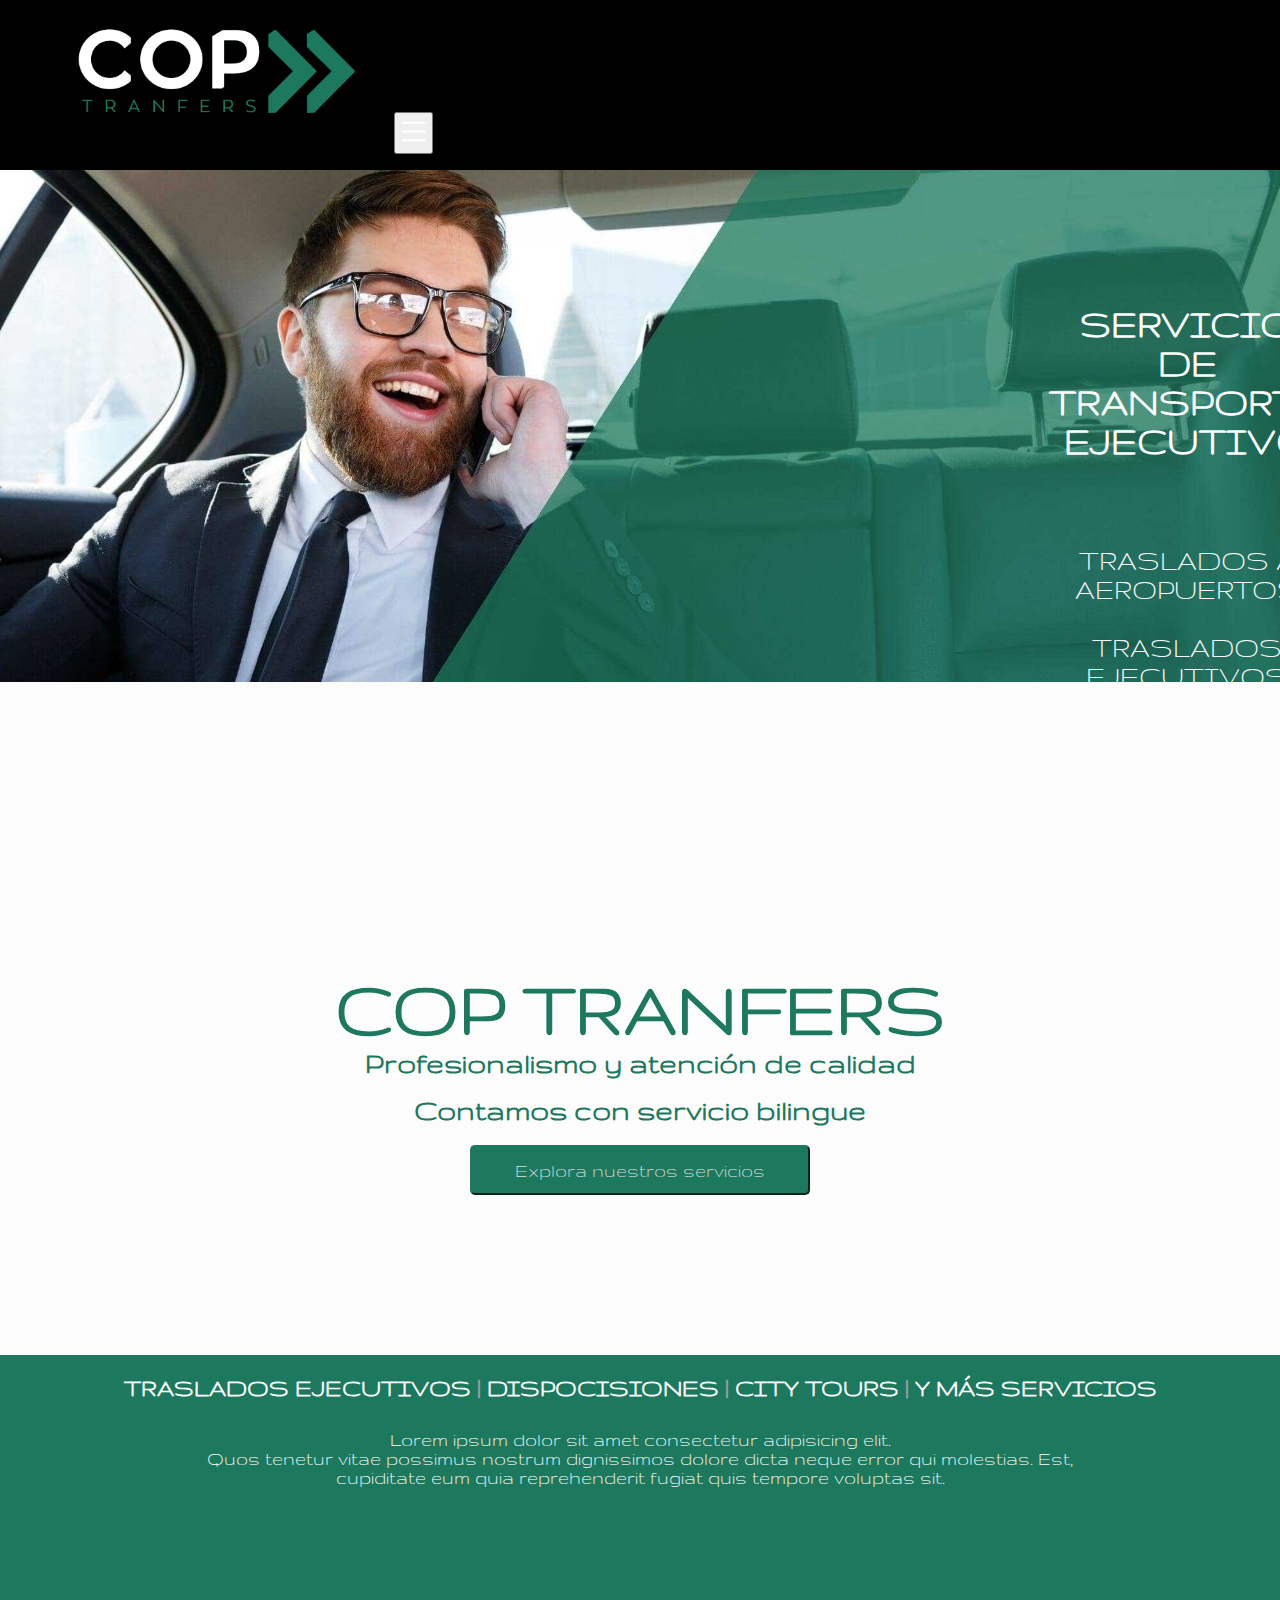
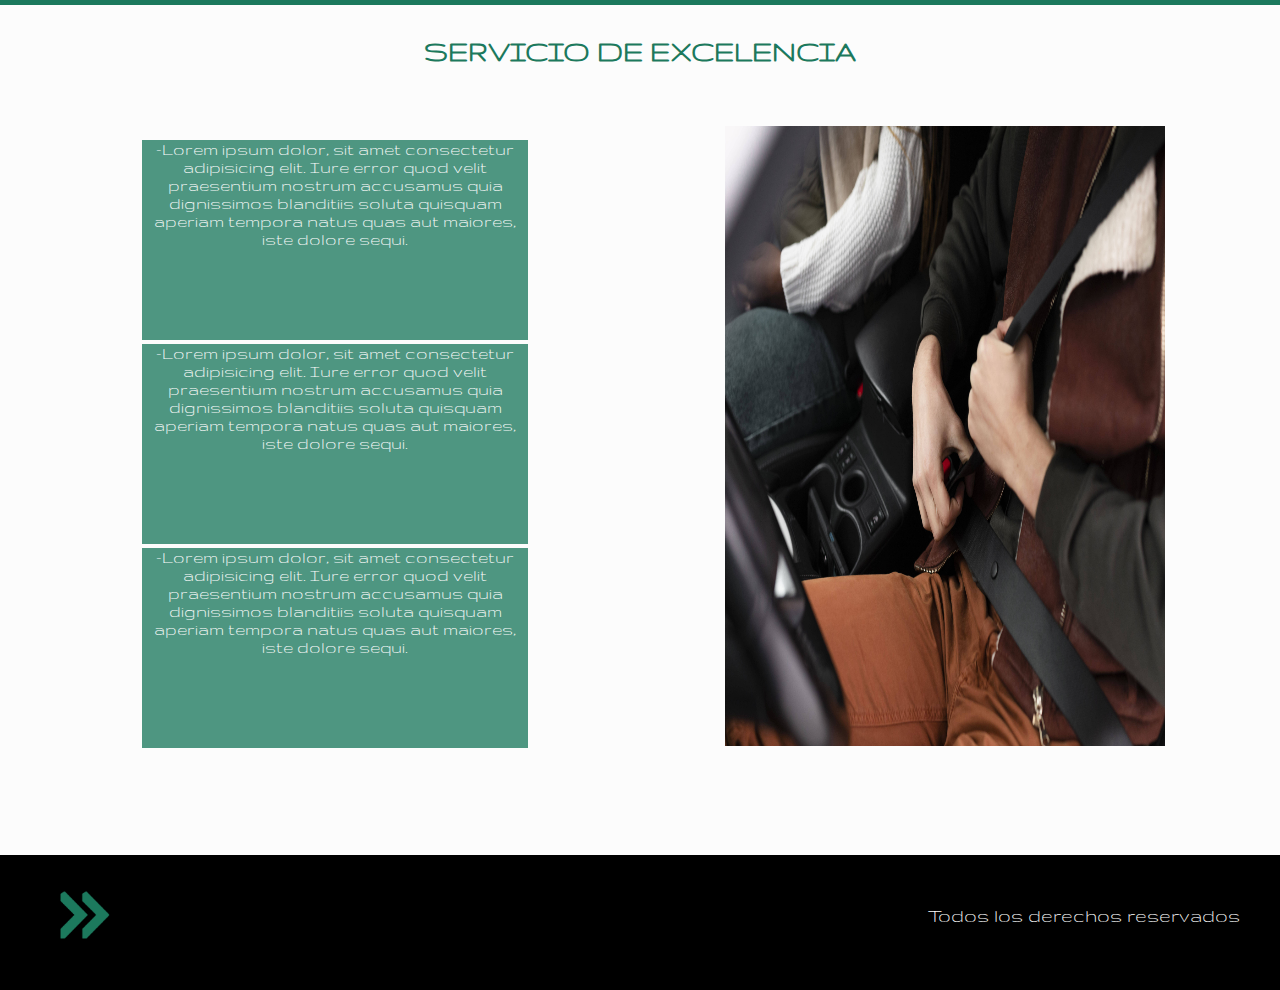
<file: index.html>
<!DOCTYPE html>
<html lang="es">

<head>
    <meta charset="UTF-8">
    <meta name="viewport" content="width=device-width, initial-scale=1.0">
    <meta name="description" content="Bienvenido a COP Tranfers, ofrecemos servicios de traslados por todo el país de Argentina. Tenemos una amplia flota que se amolda a cada una de las necesidades de nuestros clientes.">
    <title>COP TRANFERS | HOME</title>
    <link rel="icon" href="multimedia/logo-corto-flaticon.png" type="image/x-icon">
    <link href="https://cdn.jsdelivr.net/npm/bootstrap@5.3.2/dist/css/bootstrap.min.css" rel="stylesheet"
        integrity="sha384-T3c6CoIi6uLrA9TneNEoa7RxnatzjcDSCmG1MXxSR1GAsXEV/Dwwykc2MPK8M2HN" crossorigin="anonymous">
    <link rel="stylesheet" href="css/estilo.css">
</head>

<body>
    <header>
        <!-- NAVBAR BS -->
        <nav class="navbar navbar-expand-lg">
            <div class="container-fluid">
                <a class="navbar-brand" href="index.html"><img class="logoNav" src="./multimedia/logotipo.png"
                        alt="Logo Cop Tranfers"></a>
                <button class="navbar-toggler" type="button" data-bs-toggle="collapse" data-bs-target="#navbarNav"
                    aria-controls="navbarNav" aria-expanded="false" aria-label="Toggle navigation">
                    <svg xmlns="http://www.w3.org/2000/svg" width="35" height="35" fill="white" class="bi bi-list"
                        viewBox="0 0 16 16">
                        <path fill-rule="evenodd"
                            d="M2.5 12a.5.5 0 0 1 .5-.5h10a.5.5 0 0 1 0 1H3a.5.5 0 0 1-.5-.5m0-4a.5.5 0 0 1 .5-.5h10a.5.5 0 0 1 0 1H3a.5.5 0 0 1-.5-.5m0-4a.5.5 0 0 1 .5-.5h10a.5.5 0 0 1 0 1H3a.5.5 0 0 1-.5-.5" />
                    </svg>
                </button>
                <div class="collapse navbar-collapse barraNavegacion" id="navbarNav">
                    <ul class="navbar-nav">
                        <li><a href="index.html">Inicio</a></li>
                        <li><a href="./html/servicios.html">Servicios</a></li>
                        <li><a href="./html/nuestraFlota.html">Nuestra Flota</a></li>
                        <li><a href="./html/contacto.html">Contacto</a></li>
                        <li>
                            <div class="cajitaBotonitoReservarIndex">
                                <button class="botonitoReservarIndex"><a
                                        href="./html/reserva.html">Reservar</a></button>
                            </div>
                        </li>
                    </ul>
                </div>
            </div>
        </nav>
    </header>
    <!-- CUERPO PPAL -->
    <main>

        <!-- BANNER -->
        <section class="cajaContenedoraBanner">

            <div class="cajaImagenBanner">
                <img class="imagenBanner" src="multimedia/banner-index.jpg" alt="Banner Pagina Principal">
            </div>

            <div class="tituloSubtituloBanner">

                <div class="textoBanner">
                    <h2>Servicio de transporte<br>ejecutivo</h2>
                </div>

                <div class="textoBanner subtituloBanner">
                    <p>Traslados a aeropuertos</p> <br>
                    <p>Traslados Ejecutivos</p> <br>
                    <p>Individuales y Grupales</p> <br>
                    <p>City Tours</p>
                </div>
            </div>
        </section>

        <section class="bannerEmpresaSection">
            <div class="bannerEmpresa">
                <h2>COP TRANFERS</h2>
                <p>Profesionalismo y atención de calidad</p>
                <br>
                <p>Contamos con servicio bilingue</p>
            </div>

            <div>
                <button class="botonitoEmpresaIndex"><a href="html/servicios.html">Explora nuestros servicios</a></button>
            </div>
        </section>

        <div class="divSpanSeccionTres">
            <section class="spanSeccionTresContenido">
                <h3 class="spanIndex">
                    <span>Traslados Ejecutivos</span>
                    <span class="separador">|</span>
                    <span>Dispocisiones</span>
                    <span class="separador">|</span>
                    <span> City Tours</span>
                    <span class="separador">|</span>
                    <span>Y más servicios</span>
                </h3>

                <p>Lorem ipsum dolor sit amet consectetur adipisicing elit. <br> Quos tenetur vitae possimus nostrum
                    dignissimos dolore dicta neque error qui molestias. Est, <br> cupiditate eum quia reprehenderit
                    fugiat quis tempore voluptas sit.</p>
            </section>
        </div>

        <section class="servicioGrid">
            <!-- DIV CONTENEDOR PADRE PARA GRID -->

            <div class="serviciosMain">
                <div>
                    <h3>Servicio de excelencia</h3>
                </div>
                <div class="serviciosMainGrid">
                    <div class="contenedorServicios">
                        <ul class="gridMedia">
                            <li class="gridMediaLiUno">-Lorem ipsum dolor, sit amet consectetur adipisicing elit. Iure
                                error quod velit
                                praesentium nostrum accusamus quia dignissimos blanditiis soluta quisquam aperiam
                                tempora natus quas aut maiores, iste dolore sequi.</li>
                            <li class="gridMediaLiDos">-Lorem ipsum dolor, sit amet consectetur adipisicing elit. Iure
                                error quod velit
                                praesentium nostrum accusamus quia dignissimos blanditiis soluta quisquam aperiam
                                tempora natus quas aut maiores, iste dolore sequi.</li>
                            <li class="esconder">-Lorem ipsum dolor, sit amet consectetur adipisicing elit. Iure error
                                quod velit
                                praesentium nostrum accusamus quia dignissimos blanditiis soluta quisquam aperiam
                                tempora natus quas aut maiores, iste dolore sequi.</li>
                        </ul>
                    </div>

                    <div class="contenedorServicios">
                        <img src="multimedia/empresa.jpg" alt="Servicios - COP Tranfers">
                    </div>
                </div>
                <!-- FIN DE CONTENEDOR FLEX -->
        </section>
        <!-- FIN SECCION 3 RESUMEN DE EMPRESA -->


        <!-- -------------------------------------------------------------------------------------------------------------------------- -->


    </main>
    <!-- FIN DE CUERPO PPAL  -->


    <!-- PIE DE PAGINA -->
    <footer>
        <!-- DIV FLEX -->
        <div class="footerFlex">
            <!-- logo -->
            <div>
                <img src="multimedia/logo-corto.png" alt="Logo chico">
            </div>

            <div class="footerFlex">
                <p>Todos los derechos reservados</p>
            </div>
        </div>
    </footer>
    <!-- FIN PAGINA HOME -->


    <script src="https://cdn.jsdelivr.net/npm/bootstrap@5.3.2/dist/js/bootstrap.bundle.min.js"
        integrity="sha384-C6RzsynM9kWDrMNeT87bh95OGNyZPhcTNXj1NW7RuBCsyN/o0jlpcV8Qyq46cDfL"
        crossorigin="anonymous"></script>
</body>

</html>
</file>
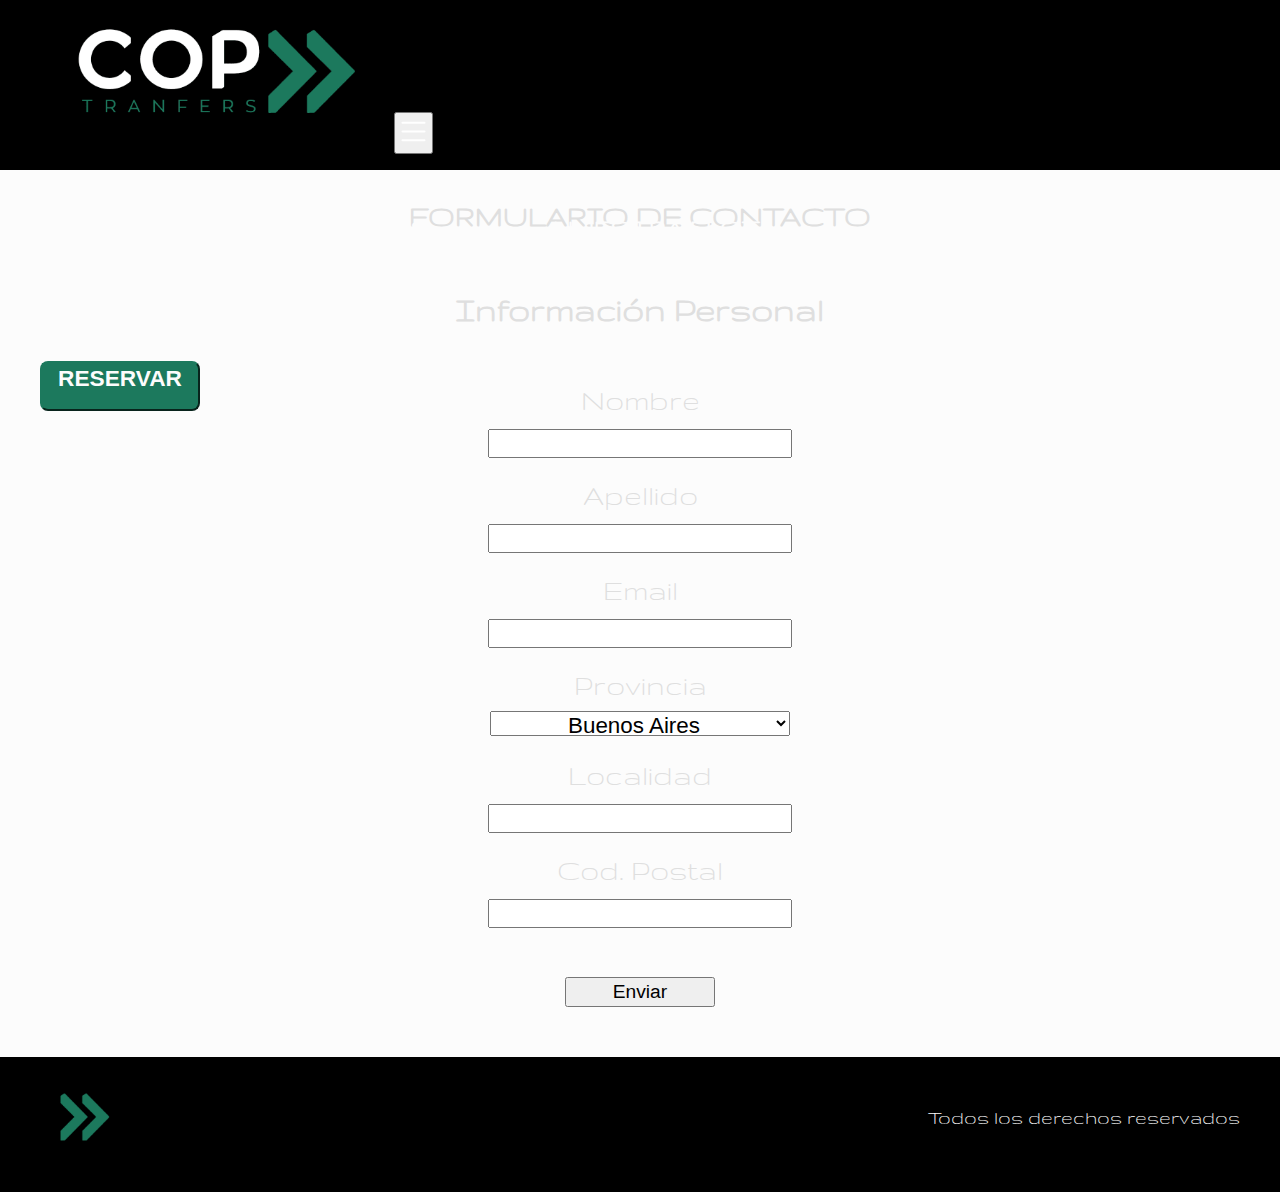
<file: html/contacto.html>
<!DOCTYPE html>
<html lang="es">
<head>
    <meta charset="UTF-8">
    <meta name="viewport" content="width=device-width, initial-scale=1.0">
    <meta name="description" content="COP Tranfers- ¿Tenés alguna duda? No te quedes con ella, consultá sin compromiso.">
    <title>COP TRANFERS - CONTACTO</title>
    <link rel="stylesheet" href="../css/estilo.css">
    <link rel="icon" href="multimedia/logoCortoFlaticon.png" type="image/x-icon">
    <link href="https://cdn.jsdelivr.net/npm/bootstrap@5.3.2/dist/css/bootstrap.min.css" rel="stylesheet"
        integrity="sha384-T3c6CoIi6uLrA9TneNEoa7RxnatzjcDSCmG1MXxSR1GAsXEV/Dwwykc2MPK8M2HN" crossorigin="anonymous">
    <link rel="stylesheet" href="../css/estilo.css">
</head>
<body>
    <header>
        <!-- NAVBAR BS -->
        <nav class="navbar navbar-expand-lg fixed">
            <div class="container-fluid">
                <a class="navbar-brand" href="../index.html"><img class="logoNav" src="../multimedia/logotipo.png" alt="logo"></a>
                <button class="navbar-toggler" type="button" data-bs-toggle="collapse" data-bs-target="#navbarNav"
                    aria-controls="navbarNav" aria-expanded="false" aria-label="Toggle navigation">
                    <svg xmlns="http://www.w3.org/2000/svg" width="35" height="35" fill="white" class="bi bi-list"
                        viewBox="0 0 16 16">
                        <path fill-rule="evenodd"
                            d="M2.5 12a.5.5 0 0 1 .5-.5h10a.5.5 0 0 1 0 1H3a.5.5 0 0 1-.5-.5m0-4a.5.5 0 0 1 .5-.5h10a.5.5 0 0 1 0 1H3a.5.5 0 0 1-.5-.5m0-4a.5.5 0 0 1 .5-.5h10a.5.5 0 0 1 0 1H3a.5.5 0 0 1-.5-.5" />
                    </svg>
                </button>
                <div class="collapse navbar-collapse barraNavegacion" id="navbarNav">
                    <ul class="navbar-nav">
                        <li><a href="../index.html">Inicio</a></li>
                        <li><a href="servicios.html">Servicios</a></li>
                        <li><a href="nuestraFlota.html">Nuestra Flota</a></li>
                        <li><a href="contacto.html">Contacto</a></li>
                        <li>
                            <div class="cajitaBotonitoReservarIndex">
                                <button class="botonitoReservarIndex"><a href="reserva.html">Reservar</a></button>
                            </div>
                        </li>
                        
                    </ul>
                </div>
            </div>
        </nav>
    </header>

    <main class="mainContacto">
        <h1 class="tituloContacto">FORMULARIO DE CONTACTO</h1>
        <form class="formularioContacto" action="">
            <div class="border-b border-gray-900/10 pb-12">
                <h3 class="text-base font-semibold leading-7 text-gray-900">Información Personal</h3>
    
                <div class="informacion mt-10 grid grid-cols-1 gap-x-6 gap-y-8 sm:grid-cols-6">
                    <div class="sm:col-span-3">
                        <label for="first-name" class="block text-sm font-medium leading-6 text-gray-900">Nombre</label>
                        <div class="mt-2">
                            <input type="text" name="first-name" id="first-name" autocomplete="given-name"
                                class="cuadroTexto block w-full rounded-md border-0 py-1.5 text-gray-900 shadow-sm ring-1 ring-inset ring-gray-300 placeholder:text-gray-400 focus:ring-2 focus:ring-inset focus:ring-indigo-600 sm:text-sm sm:leading-6">
                        </div>
                    </div>
    
                    <div class="sm:col-span-3">
                        <label for="last-name" class="block text-sm font-medium leading-6 text-gray-900">Apellido</label>
                        <div class="mt-2">
                            <input type="text" name="last-name" id="last-name" autocomplete="family-name"
                                class="cuadroTexto block w-full rounded-md border-0 py-1.5 text-gray-900 shadow-sm ring-1 ring-inset ring-gray-300 placeholder:text-gray-400 focus:ring-2 focus:ring-inset focus:ring-indigo-600 sm:text-sm sm:leading-6">
                        </div>
                    </div>
    
                    <div class="sm:col-span-4">
                        <label for="email" class="block text-sm font-medium leading-6 text-gray-900">Email</label>
                        <div class="mt-2">
                            <input id="email" name="email" type="email" autocomplete="email"
                                class="cuadroTexto block w-full rounded-md border-0 py-1.5 text-gray-900 shadow-sm ring-1 ring-inset ring-gray-300 placeholder:text-gray-400 focus:ring-2 focus:ring-inset focus:ring-indigo-600 sm:text-sm sm:leading-6">
                        </div>
                    </div>
    
                    <div class="sm:col-span-3">
                        <label for="country" class="block text-sm font-medium leading-6 text-gray-900">Provincia</label>
                        <div class="mt-2">
                            <select id="country" name="country" autocomplete="country-name"
                                class="cuadroTexto block w-full rounded-md border-0 py-1.5 text-gray-900 shadow-sm ring-1 ring-inset ring-gray-300 focus:ring-2 focus:ring-inset focus:ring-indigo-600 sm:max-w-xs sm:text-sm sm:leading-6">
                                <option>Buenos Aires</option>
                                <option>Capital Federal</option>
                                <option>Buenos Aires Interior</option>
                            </select>
                        </div>
                    </div>
    
                    <div class="col-span-full">
                        <label for="street-address" class="block text-sm font-medium leading-6 text-gray-900">Localidad</label>
                        <div class="mt-2">
                            <input type="text" name="street-address" id="street-address" autocomplete="street-address"
                                class="cuadroTexto block w-full rounded-md border-0 py-1.5 text-gray-900 shadow-sm ring-1 ring-inset ring-gray-300 placeholder:text-gray-400 focus:ring-2 focus:ring-inset focus:ring-indigo-600 sm:text-sm sm:leading-6">
                        </div>
                    </div>
    
                    <div class="sm:col-span-2">
                        <label for="postal-code" class="block text-sm font-medium leading-6 text-gray-900">Cod. Postal</label>
                        <div class="mt-2">
                            <input type="text" name="postal-code" id="postal-code" autocomplete="postal-code"
                                class="cuadroTexto block w-full rounded-md border-0 py-1.5 text-gray-900 shadow-sm ring-1 ring-inset ring-gray-300 placeholder:text-gray-400 focus:ring-2 focus:ring-inset focus:ring-indigo-600 sm:text-sm sm:leading-6">
                        </div>
                    </div>
                </div>
            </div>
            <button class="botonContacto">Enviar</button>
        </form>
    </main>
    
    <!-- PIE DE PAGINA -->
    <footer>
        <!-- DIV FLEX -->
        <div class="footerFlex">
            <!-- logo -->
            <div>
                <img src="../multimedia/logo-corto.png" alt="">
            </div>

            <div class="footerFlex">
                <p>Todos los derechos reservados</p>
            </div>
        </div>
    </footer>
    <!-- FIN PAGINA  -->
    
    <!-- ------------------------------------------------------------ -->
    <script src="https://cdn.jsdelivr.net/npm/bootstrap@5.3.2/dist/js/bootstrap.bundle.min.js" integrity="sha384-C6RzsynM9kWDrMNeT87bh95OGNyZPhcTNXj1NW7RuBCsyN/o0jlpcV8Qyq46cDfL" crossorigin="anonymous"></script>
</body>
</html>
</file>
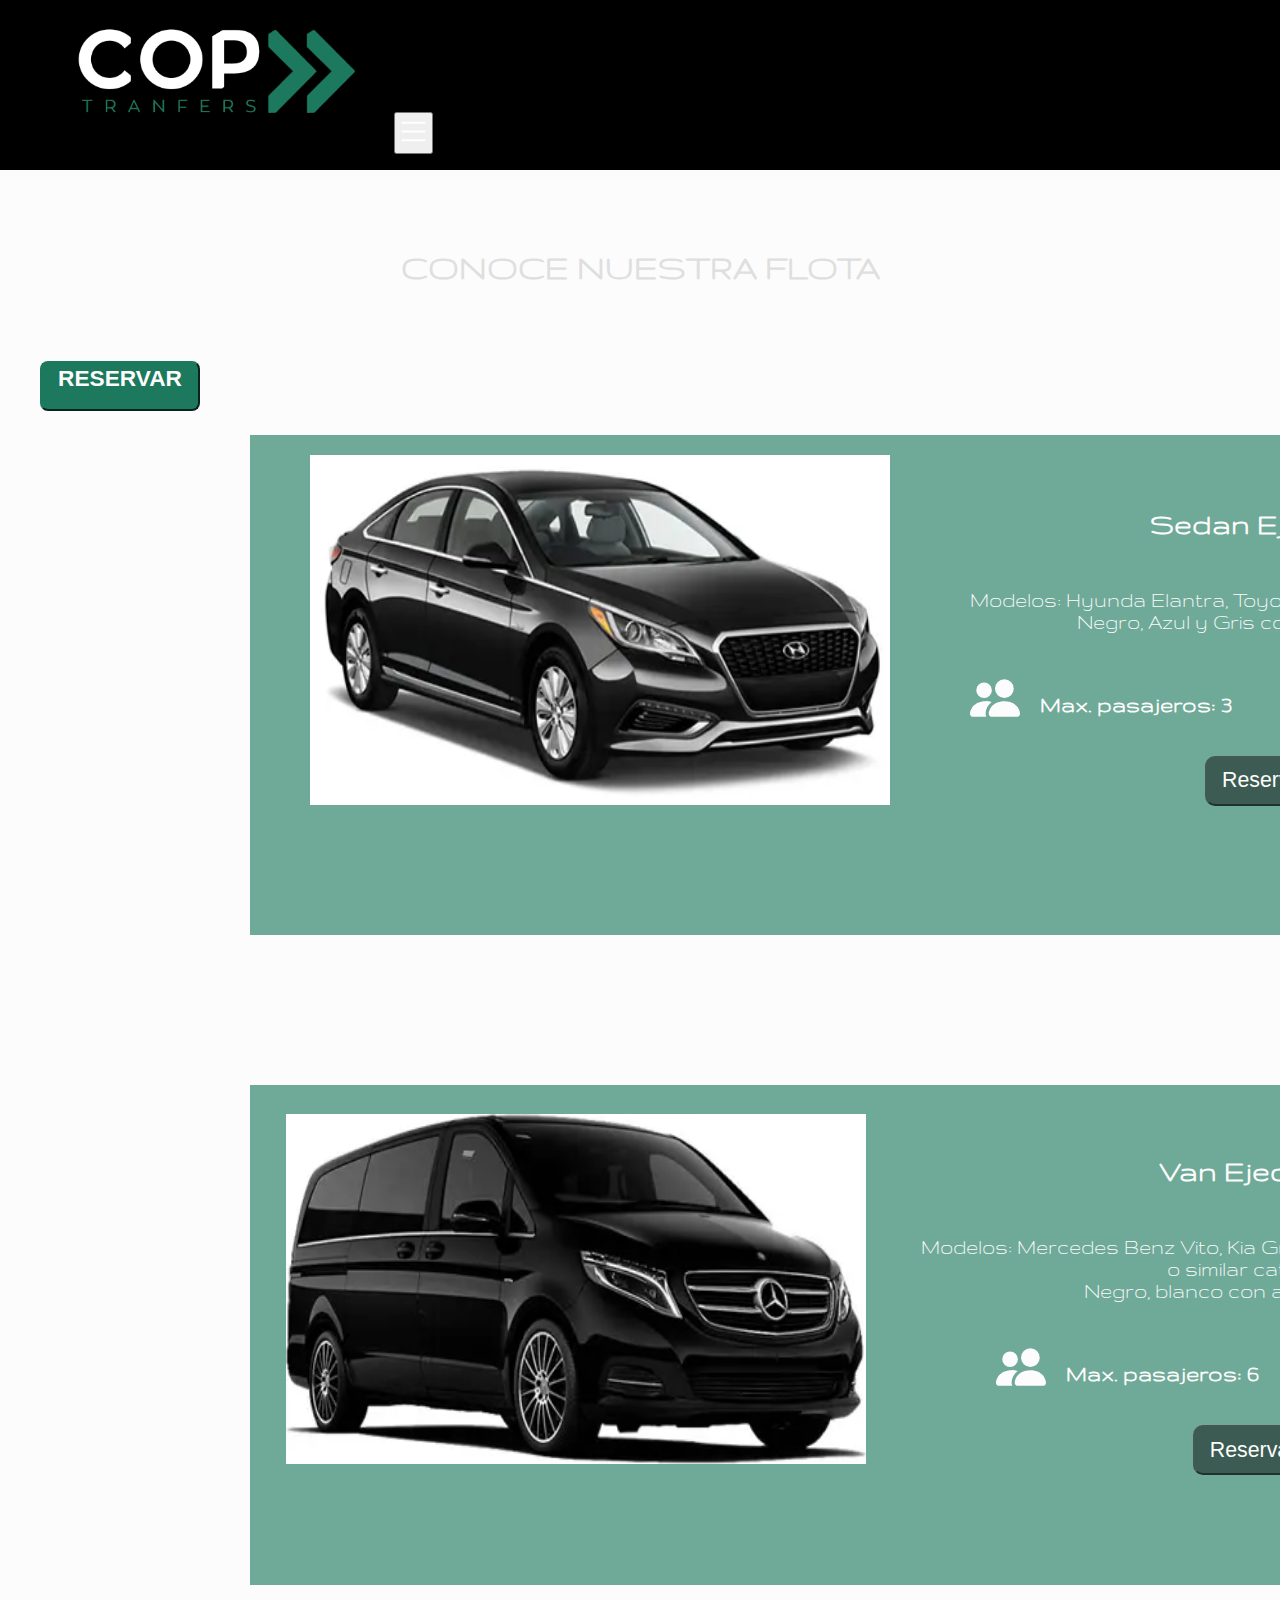
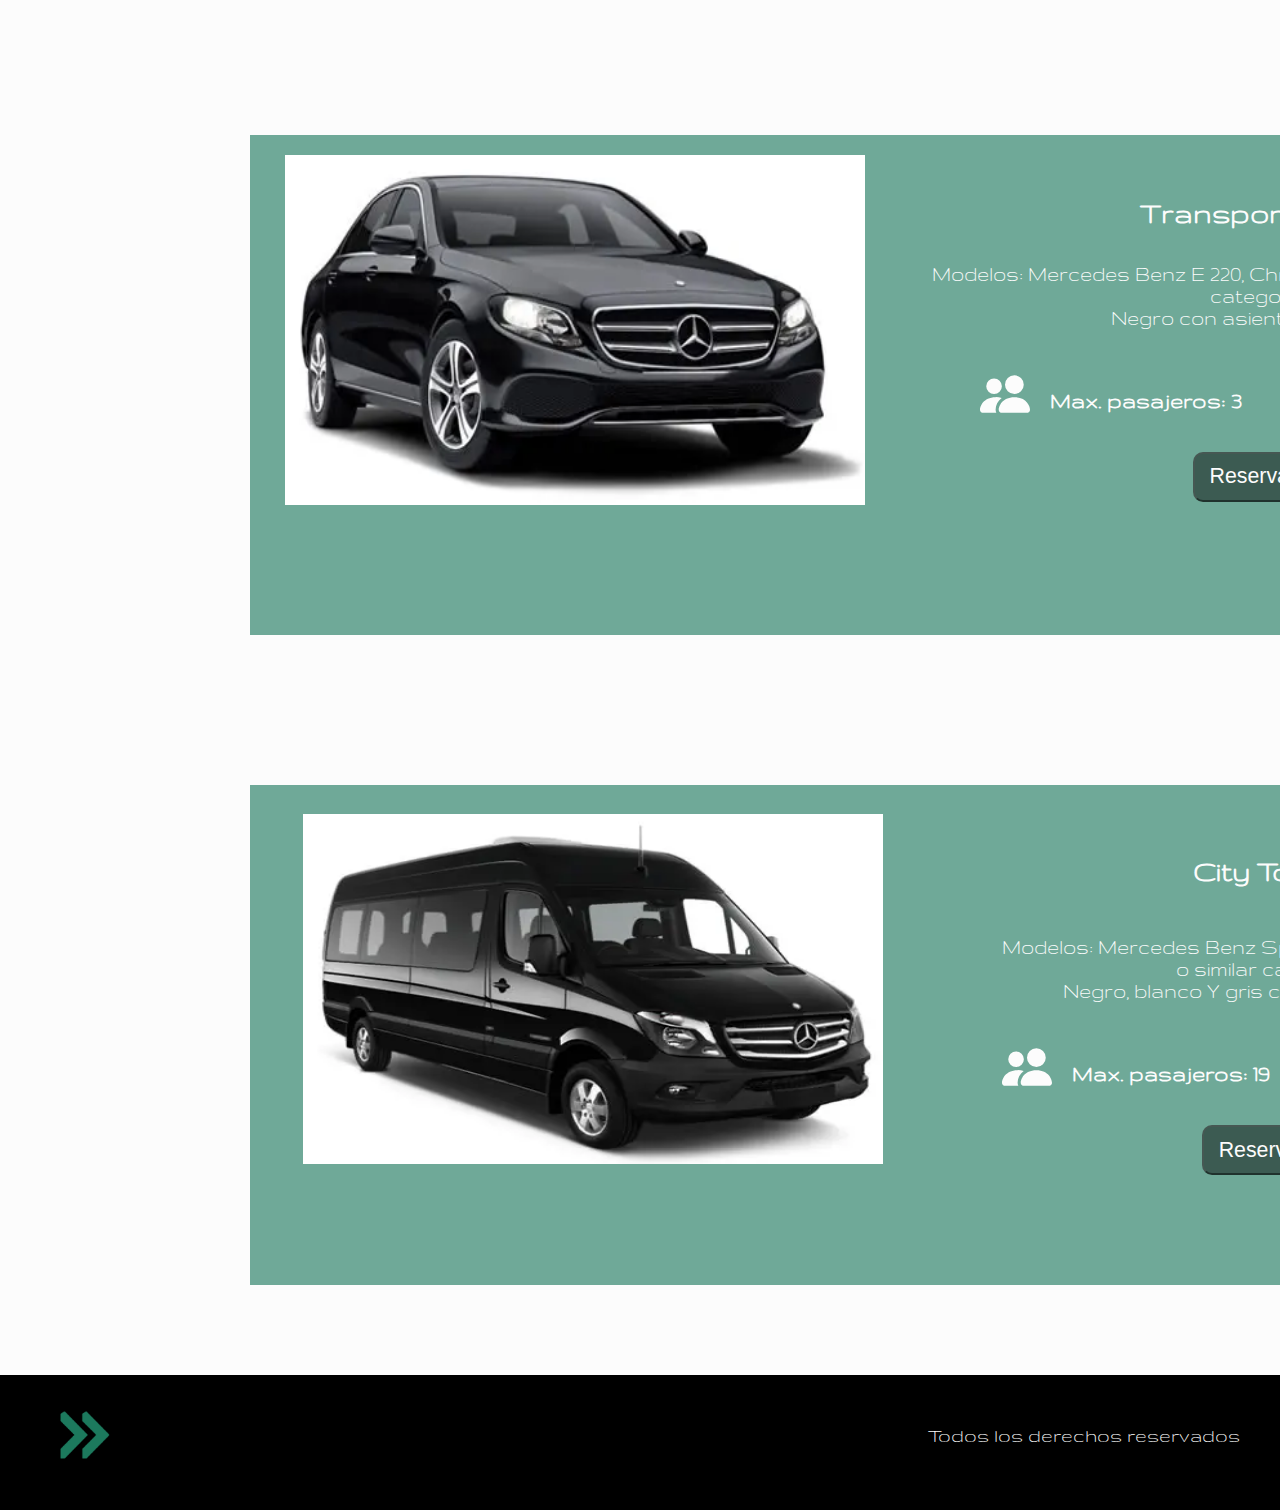
<file: html/nuestraFlota.html>
<!DOCTYPE html>
<html lang="es">

<head>
    <meta charset="UTF-8">
    <meta name="viewport" content="width=device-width, initial-scale=1.0">
    <meta name="description"
        content="COP Tranfers- Tenemos una amplia flota, elegida para la necesidad de cada uno de nuestros clientes.">
    <title>COP TRANFERS | FLOTA</title>
    <link rel="icon" href="multimedia/logoCortoFlaticon.png" type="image/x-icon">
    <link href="https://cdn.jsdelivr.net/npm/bootstrap@5.3.2/dist/css/bootstrap.min.css" rel="stylesheet"
        integrity="sha384-T3c6CoIi6uLrA9TneNEoa7RxnatzjcDSCmG1MXxSR1GAsXEV/Dwwykc2MPK8M2HN" crossorigin="anonymous">
    <link rel="stylesheet" href="../css/estilo.css">
</head>

<body>
    <header>
        <!-- NAVBAR BS -->
        <nav class="navbar navbar-expand-lg">
            <div class="container-fluid">
                <a class="navbar-brand" href="../index.html"><img class="logoNav" src="../multimedia/logotipo.png"
                        alt="logo"></a>
                <button class="navbar-toggler" type="button" data-bs-toggle="collapse" data-bs-target="#navbarNav"
                    aria-controls="navbarNav" aria-expanded="false" aria-label="Toggle navigation">
                    <svg xmlns="http://www.w3.org/2000/svg" width="35" height="35" fill="white" class="bi bi-list"
                        viewBox="0 0 16 16">
                        <path fill-rule="evenodd"
                            d="M2.5 12a.5.5 0 0 1 .5-.5h10a.5.5 0 0 1 0 1H3a.5.5 0 0 1-.5-.5m0-4a.5.5 0 0 1 .5-.5h10a.5.5 0 0 1 0 1H3a.5.5 0 0 1-.5-.5m0-4a.5.5 0 0 1 .5-.5h10a.5.5 0 0 1 0 1H3a.5.5 0 0 1-.5-.5" />
                    </svg>
                </button>
                <div class="collapse navbar-collapse barraNavegacion" id="navbarNav">
                    <ul class="navbar-nav">
                        <li><a href="../index.html">Inicio</a></li>
                        <li><a href="servicios.html">Servicios</a></li>
                        <li><a href="nuestraFlota.html">Nuestra Flota</a></li>
                        <li><a href="contacto.html">Contacto</a></li>
                        <li>
                            <div class="cajitaBotonitoReservarIndex">
                                <button class="botonitoReservarIndex"><a href="reserva.html">Reservar</a></button>
                            </div>
                        </li>

                    </ul>
                </div>
            </div>
        </nav>
    </header>

    <!-- SECCION FLOTA  -->

    <main class="mainFlota">
        <h1 class="titutloFlota">CONOCE NUESTRA FLOTA</h1>
        <section class="seccionFlota">
            <!-- PRIMER BLOQUE -->
            <article class="contenedorFlota">
                <!-- en cada contenedor uso flex -->
                <div class="contenedorFlotaUno mediaQuerie">
                    <div class="imagenesFlota">
                        <img src="../multimedia/flota-uno.webp" alt="Sedan Ejecutivo">
                    </div>
                    <div>
                        <h4>Sedan Ejecutivo</h4>
                        <p>Modelos: Hyunda Elantra, Toyota Corolla, o categoria similar <br> Negro, Azul y Gris con
                            asientos de tela</p>
                        <!-- uso flex en este div para los iconos -->
                        <div class="contenedorFlotaIconoUno contenedorMediaQuerieIcono">
                            <div class="mediaQuerieIconos">
                                <span>
                                    <svg xmlns="http://www.w3.org/2000/svg" width="50" height="50" fill="currentColor"
                                        class="bi bi-people-fill iconoFlota" viewBox="0 0 16 16">
                                        <path
                                            d="M7 14s-1 0-1-1 1-4 5-4 5 3 5 4-1 1-1 1zm4-6a3 3 0 1 0 0-6 3 3 0 0 0 0 6m-5.784 6A2.238 2.238 0 0 1 5 13c0-1.355.68-2.75 1.936-3.72A6.325 6.325 0 0 0 5 9c-4 0-5 3-5 4s1 1 1 1zM4.5 8a2.5 2.5 0 1 0 0-5 2.5 2.5 0 0 0 0 5" />
                                    </svg>
                                </span>
                                <h5>Max. pasajeros: 3</h5>
                            </div>
                            <div class="mediaQuerieIconos">
                                <span>
                                    <svg xmlns="http://www.w3.org/2000/svg" width="50" height="50" fill="currentColor"
                                        class="bi bi-suitcase iconoFlota" viewBox="0 0 16 16">
                                        <path
                                            d="M6 5a.5.5 0 0 1 .5.5v7a.5.5 0 0 1-1 0v-7A.5.5 0 0 1 6 5m2 0a.5.5 0 0 1 .5.5v7a.5.5 0 0 1-1 0v-7A.5.5 0 0 1 8 5m2 0a.5.5 0 0 1 .5.5v7a.5.5 0 0 1-1 0v-7A.5.5 0 0 1 10 5" />
                                        <path
                                            d="M6.5 0a.5.5 0 0 0-.5.5V3H5a2 2 0 0 0-2 2v8a2 2 0 0 0 1.031 1.75A1.003 1.003 0 0 0 5 16a1 1 0 0 0 1-1h4a1 1 0 1 0 1.969-.25A2 2 0 0 0 13 13V5a2 2 0 0 0-2-2h-1V.5a.5.5 0 0 0-.5-.5zM9 3H7V1h2zm3 10a1 1 0 0 1-1 1H5a1 1 0 0 1-1-1V5a1 1 0 0 1 1-1h6a1 1 0 0 1 1 1z" />
                                    </svg>
                                </span>
                                <h5>Max. Valijas: 2</h5>
                            </div>
                        </div>
                        <button class="botonFlotaReserva"><a href="../html/reserva.html">Reservalo</a></button>
                    </div>
                </div>
            </article>
            <!-- SEGUNDO BLOQUE -->
            <article class="contenedorFlota">
                <!-- en cada contenedor uso flex -->
                <div class="contenedorFlotaDos mediaQuerie">
                    <div class="imagenesFlota">
                        <img src="../multimedia/flota-dos.webp" alt="Van Ejecutiva">
                    </div>
                    <div>
                        <h4>Van Ejecutiva</h4>
                        <p>Modelos: Mercedes Benz Vito, Kia Grand Carnival, Peugeot Traveler <br>o similar categoría
                            <br> Negro, blanco con asientos de tela</p>
                        <!-- uso flex en este div para los iconos -->
                        <div class="contenedorFlotaIconoDos contenedorMediaQuerieIcono">
                            <div class="mediaQuerieIconos">
                                <span>
                                    <svg xmlns="http://www.w3.org/2000/svg" width="50" height="50" fill="currentColor"
                                        class="bi bi-people-fill iconoFlota" viewBox="0 0 16 16">
                                        <path
                                            d="M7 14s-1 0-1-1 1-4 5-4 5 3 5 4-1 1-1 1zm4-6a3 3 0 1 0 0-6 3 3 0 0 0 0 6m-5.784 6A2.238 2.238 0 0 1 5 13c0-1.355.68-2.75 1.936-3.72A6.325 6.325 0 0 0 5 9c-4 0-5 3-5 4s1 1 1 1zM4.5 8a2.5 2.5 0 1 0 0-5 2.5 2.5 0 0 0 0 5" />
                                    </svg>
                                </span>
                                <h5>Max. pasajeros: 6</h5>
                            </div>
                            <div class="mediaQuerieIconos">
                                <span>
                                    <svg xmlns="http://www.w3.org/2000/svg" width="50" height="50" fill="currentColor"
                                        class="bi bi-suitcase iconoFlota" viewBox="0 0 16 16">
                                        <path
                                            d="M6 5a.5.5 0 0 1 .5.5v7a.5.5 0 0 1-1 0v-7A.5.5 0 0 1 6 5m2 0a.5.5 0 0 1 .5.5v7a.5.5 0 0 1-1 0v-7A.5.5 0 0 1 8 5m2 0a.5.5 0 0 1 .5.5v7a.5.5 0 0 1-1 0v-7A.5.5 0 0 1 10 5" />
                                        <path
                                            d="M6.5 0a.5.5 0 0 0-.5.5V3H5a2 2 0 0 0-2 2v8a2 2 0 0 0 1.031 1.75A1.003 1.003 0 0 0 5 16a1 1 0 0 0 1-1h4a1 1 0 1 0 1.969-.25A2 2 0 0 0 13 13V5a2 2 0 0 0-2-2h-1V.5a.5.5 0 0 0-.5-.5zM9 3H7V1h2zm3 10a1 1 0 0 1-1 1H5a1 1 0 0 1-1-1V5a1 1 0 0 1 1-1h6a1 1 0 0 1 1 1z" />
                                    </svg>
                                </span>
                                <h5>Max. Valijas: 5</h5>
                            </div>
                        </div>
                        <button class="botonFlotaReserva"><a href="../html/reserva.html">Reservalo</a></button>
                    </div>
                </div>
            </article>
            <!-- TERCER BLOQUE -->
            <article class="contenedorFlota">
                <!-- en cada contenedor uso flex -->
                <div class="contenedorFlotaTres mediaQuerie">
                    <div class="imagenesFlota">
                        <img src="../multimedia/flota-tres.webp" alt="Van Ejecutiva">
                    </div>
                    <div>
                        <h4>Transporte VIP</h4>
                        <p>Modelos: Mercedes Benz E 220, Chrysler C300, kia Cuoris o similar categoría <br> Negro con
                            asientos de cuero</p>
                        <!-- uso flex en este div para los iconos -->
                        <div class="contenedorFlotaIconoTres contenedorMediaQuerieIcono">
                            <div class="mediaQuerieIconos">
                                <span>
                                    <svg xmlns="http://www.w3.org/2000/svg" width="50" height="50" fill="currentColor"
                                        class="bi bi-people-fill iconoFlota" viewBox="0 0 16 16">
                                        <path
                                            d="M7 14s-1 0-1-1 1-4 5-4 5 3 5 4-1 1-1 1zm4-6a3 3 0 1 0 0-6 3 3 0 0 0 0 6m-5.784 6A2.238 2.238 0 0 1 5 13c0-1.355.68-2.75 1.936-3.72A6.325 6.325 0 0 0 5 9c-4 0-5 3-5 4s1 1 1 1zM4.5 8a2.5 2.5 0 1 0 0-5 2.5 2.5 0 0 0 0 5" />
                                    </svg>
                                </span>
                                <h5>Max. pasajeros: 3</h5>
                            </div>
                            <div class="mediaQuerieIconos">
                                <span>
                                    <svg xmlns="http://www.w3.org/2000/svg" width="50" height="50" fill="currentColor"
                                        class="bi bi-suitcase iconoFlota" viewBox="0 0 16 16">
                                        <path
                                            d="M6 5a.5.5 0 0 1 .5.5v7a.5.5 0 0 1-1 0v-7A.5.5 0 0 1 6 5m2 0a.5.5 0 0 1 .5.5v7a.5.5 0 0 1-1 0v-7A.5.5 0 0 1 8 5m2 0a.5.5 0 0 1 .5.5v7a.5.5 0 0 1-1 0v-7A.5.5 0 0 1 10 5" />
                                        <path
                                            d="M6.5 0a.5.5 0 0 0-.5.5V3H5a2 2 0 0 0-2 2v8a2 2 0 0 0 1.031 1.75A1.003 1.003 0 0 0 5 16a1 1 0 0 0 1-1h4a1 1 0 1 0 1.969-.25A2 2 0 0 0 13 13V5a2 2 0 0 0-2-2h-1V.5a.5.5 0 0 0-.5-.5zM9 3H7V1h2zm3 10a1 1 0 0 1-1 1H5a1 1 0 0 1-1-1V5a1 1 0 0 1 1-1h6a1 1 0 0 1 1 1z" />
                                    </svg>
                                </span>
                                <h5>Max. Valijas: 2</h5>
                            </div>
                        </div>
                        <button class="botonFlotaReserva"><a href="../html/reserva.html">Reservalo</a></button>
                    </div>
                </div>
            </article>
            <!-- CUARTO BLOQUE -->
            <article class="contenedorFlota">
                <!-- en cada contenedor uso flex -->
                <div class="contenedorFlotaCuatro mediaQuerie">
                    <div class="imagenesFlota">
                        <img src="../multimedia/flota-cuatro.webp" alt="City Tours">
                    </div>
                    <div>
                        <h4>City Tours</h4>
                        <p>Modelos: Mercedes Benz Sprinter o similar categoría <br>o similar categoría <br> Negro,
                            blanco Y gris con asientos de tela</p>
                        <!-- uso flex en este div para los iconos -->
                        <div class="contenedorFlotaIconoCuatro contenedorMediaQuerieIcono">
                            <div class="mediaQuerieIconos">
                                <span>
                                    <svg xmlns="http://www.w3.org/2000/svg" width="50" height="50" fill="currentColor"
                                        class="bi bi-people-fill iconoFlota" viewBox="0 0 16 16">
                                        <path
                                            d="M7 14s-1 0-1-1 1-4 5-4 5 3 5 4-1 1-1 1zm4-6a3 3 0 1 0 0-6 3 3 0 0 0 0 6m-5.784 6A2.238 2.238 0 0 1 5 13c0-1.355.68-2.75 1.936-3.72A6.325 6.325 0 0 0 5 9c-4 0-5 3-5 4s1 1 1 1zM4.5 8a2.5 2.5 0 1 0 0-5 2.5 2.5 0 0 0 0 5" />
                                    </svg>
                                </span>
                                <h5>Max. pasajeros: 19</h5>
                            </div>
                            <div class="mediaQuerieIconos">
                                <span>
                                    <svg xmlns="http://www.w3.org/2000/svg" width="50" height="50" fill="currentColor"
                                        class="bi bi-suitcase iconoFlota" viewBox="0 0 16 16">
                                        <path
                                            d="M6 5a.5.5 0 0 1 .5.5v7a.5.5 0 0 1-1 0v-7A.5.5 0 0 1 6 5m2 0a.5.5 0 0 1 .5.5v7a.5.5 0 0 1-1 0v-7A.5.5 0 0 1 8 5m2 0a.5.5 0 0 1 .5.5v7a.5.5 0 0 1-1 0v-7A.5.5 0 0 1 10 5" />
                                        <path
                                            d="M6.5 0a.5.5 0 0 0-.5.5V3H5a2 2 0 0 0-2 2v8a2 2 0 0 0 1.031 1.75A1.003 1.003 0 0 0 5 16a1 1 0 0 0 1-1h4a1 1 0 1 0 1.969-.25A2 2 0 0 0 13 13V5a2 2 0 0 0-2-2h-1V.5a.5.5 0 0 0-.5-.5zM9 3H7V1h2zm3 10a1 1 0 0 1-1 1H5a1 1 0 0 1-1-1V5a1 1 0 0 1 1-1h6a1 1 0 0 1 1 1z" />
                                    </svg>
                                </span>
                                <h5>Max. Valijas: 14</h5>
                            </div>
                        </div>
                        <button class="botonFlotaReserva"><a href="../html/reserva.html">Reservalo</a></button>
                    </div>
                </div>
            </article>
        </section>
    </main>

    <!-- PIE DE PAGINA -->
    <footer>
        <!-- DIV FLEX -->
        <div class="footerFlex">
            <!-- logo -->
            <div>
                <img src="../multimedia/logo-corto.png" alt="">
            </div>

            <div class="footerFlex">
                <p>Todos los derechos reservados</p>
            </div>
        </div>
    </footer>
    <!-- FIN PAGINA FLOTA -->


    <!-- ----------------------------------------------------------- -->
    <script src="https://cdn.jsdelivr.net/npm/bootstrap@5.3.2/dist/js/bootstrap.bundle.min.js"
        integrity="sha384-C6RzsynM9kWDrMNeT87bh95OGNyZPhcTNXj1NW7RuBCsyN/o0jlpcV8Qyq46cDfL"
        crossorigin="anonymous"></script>


</body>

</html>
</file>
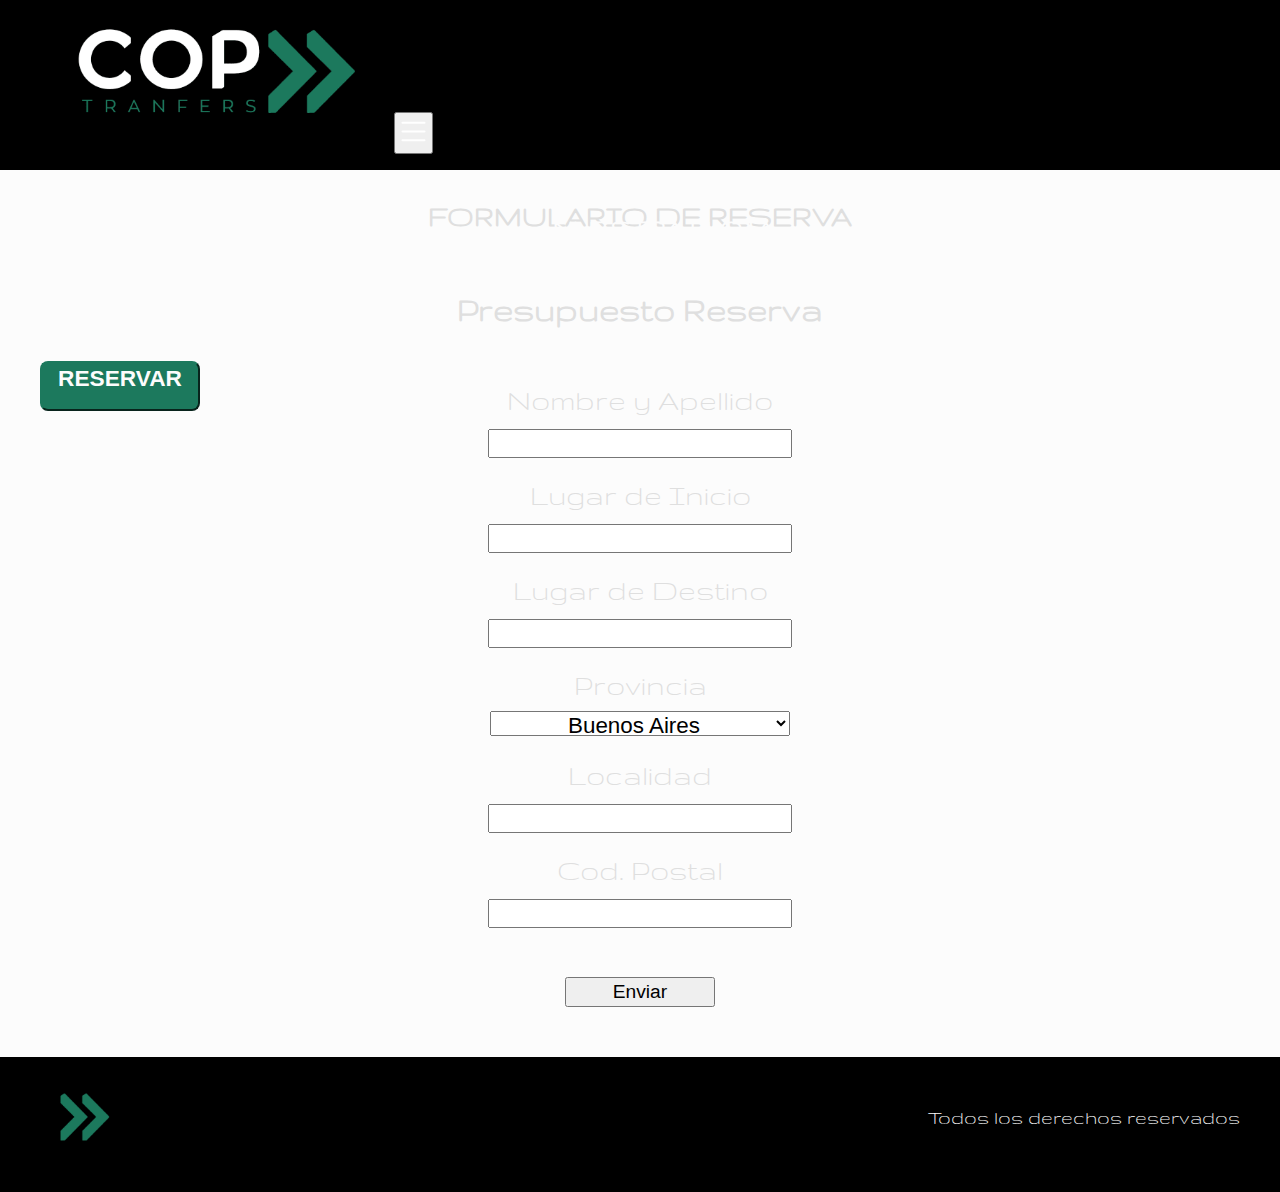
<file: html/reserva.html>
<!DOCTYPE html>
<html lang="en">
<head>
    <meta charset="UTF-8">
    <meta name="viewport" content="width=device-width, initial-scale=1.0">
    <meta name="description" content="COP Tranfers- Reservá y disfrutá de nuestros servicios.">
    <title>COP TRANFERS - RESERVA</title>
    <link rel="icon" href="multimedia/logoCortoFlaticon.png" type="image/x-icon">
    <link href="https://cdn.jsdelivr.net/npm/bootstrap@5.3.2/dist/css/bootstrap.min.css" rel="stylesheet"
        integrity="sha384-T3c6CoIi6uLrA9TneNEoa7RxnatzjcDSCmG1MXxSR1GAsXEV/Dwwykc2MPK8M2HN" crossorigin="anonymous">
    <link rel="stylesheet" href="../css/estilo.css">
</head>
<body>
    <header>
        <!-- NAVBAR BS -->
        <nav class="navbar navbar-expand-lg fixed">
            <div class="container-fluid">
                <a class="navbar-brand" href="../index.html"><img class="logoNav" src="../multimedia/logotipo.png" alt="logo"></a>
                <button class="navbar-toggler" type="button" data-bs-toggle="collapse" data-bs-target="#navbarNav"
                    aria-controls="navbarNav" aria-expanded="false" aria-label="Toggle navigation">
                    <svg xmlns="http://www.w3.org/2000/svg" width="35" height="35" fill="white" class="bi bi-list"
                        viewBox="0 0 16 16">
                        <path fill-rule="evenodd"
                            d="M2.5 12a.5.5 0 0 1 .5-.5h10a.5.5 0 0 1 0 1H3a.5.5 0 0 1-.5-.5m0-4a.5.5 0 0 1 .5-.5h10a.5.5 0 0 1 0 1H3a.5.5 0 0 1-.5-.5m0-4a.5.5 0 0 1 .5-.5h10a.5.5 0 0 1 0 1H3a.5.5 0 0 1-.5-.5" />
                    </svg>
                </button>
                <div class="collapse navbar-collapse barraNavegacion" id="navbarNav">
                    <ul class="navbar-nav">
                        <li><a href="../index.html">Inicio</a></li>
                        <li><a href="servicios.html">Servicios</a></li>
                        <li><a href="nuestraFlota.html">Nuestra Flota</a></li>
                        <li><a href="contacto.html">Contacto</a></li>
                        <li>
                            <div class="cajitaBotonitoReservarIndex">
                                <button class="botonitoReservarIndex"><a href="reserva.html">Reservar</a></button>
                            </div>
                        </li>
                        
                    </ul>
                </div>
            </div>
        </nav>
    </header>
    <!-- formulario de reserva -->
    <main class="mainContacto">
        <h1 class="tituloContacto">FORMULARIO DE RESERVA</h1>
        <form class="formularioContacto" action="">
            <div class="border-b border-gray-900/10 pb-12">
                <h3 class="text-base font-semibold leading-7 text-gray-900">Presupuesto Reserva</h3>
    
                <div class="informacion mt-10 grid grid-cols-1 gap-x-6 gap-y-8 sm:grid-cols-6">
                    <div class="sm:col-span-3">
                        <label for="first-name" class="block text-sm font-medium leading-6 text-gray-900">Nombre y Apellido</label>
                        <div class="mt-2">
                            <input type="text" name="first-name" id="first-name" autocomplete="given-name"
                                class="cuadroTexto block w-full rounded-md border-0 py-1.5 text-gray-900 shadow-sm ring-1 ring-inset ring-gray-300 placeholder:text-gray-400 focus:ring-2 focus:ring-inset focus:ring-indigo-600 sm:text-sm sm:leading-6">
                        </div>
                    </div>
    
                    <div class="sm:col-span-3">
                        <label for="last-name" class="block text-sm font-medium leading-6 text-gray-900">Lugar de Inicio</label>
                        <div class="mt-2">
                            <input type="text" name="last-name" id="last-name" autocomplete="family-name"
                                class="cuadroTexto block w-full rounded-md border-0 py-1.5 text-gray-900 shadow-sm ring-1 ring-inset ring-gray-300 placeholder:text-gray-400 focus:ring-2 focus:ring-inset focus:ring-indigo-600 sm:text-sm sm:leading-6">
                        </div>
                    </div>
    
                    <div class="sm:col-span-4">
                        <label for="email" class="block text-sm font-medium leading-6 text-gray-900">Lugar de Destino</label>
                        <div class="mt-2">
                            <input id="email" name="email" type="email" autocomplete="email"
                                class="cuadroTexto block w-full rounded-md border-0 py-1.5 text-gray-900 shadow-sm ring-1 ring-inset ring-gray-300 placeholder:text-gray-400 focus:ring-2 focus:ring-inset focus:ring-indigo-600 sm:text-sm sm:leading-6">
                        </div>
                    </div>
    
                    <div class="sm:col-span-3">
                        <label for="country" class="block text-sm font-medium leading-6 text-gray-900">Provincia</label>
                        <div class="mt-2">
                            <select id="country" name="country" autocomplete="country-name"
                                class="cuadroTexto block w-full rounded-md border-0 py-1.5 text-gray-900 shadow-sm ring-1 ring-inset ring-gray-300 focus:ring-2 focus:ring-inset focus:ring-indigo-600 sm:max-w-xs sm:text-sm sm:leading-6">
                                <option>Buenos Aires</option>
                                <option>Capital Federal</option>
                                <option>Buenos Aires Interior</option>
                            </select>
                        </div>
                    </div>
    
                    <div class="col-span-full">
                        <label for="street-address" class="block text-sm font-medium leading-6 text-gray-900">Localidad</label>
                        <div class="mt-2">
                            <input type="text" name="street-address" id="street-address" autocomplete="street-address"
                                class="cuadroTexto block w-full rounded-md border-0 py-1.5 text-gray-900 shadow-sm ring-1 ring-inset ring-gray-300 placeholder:text-gray-400 focus:ring-2 focus:ring-inset focus:ring-indigo-600 sm:text-sm sm:leading-6">
                        </div>
                    </div>
    
                    <div class="sm:col-span-2">
                        <label for="postal-code" class="block text-sm font-medium leading-6 text-gray-900">Cod. Postal</label>
                        <div class="mt-2">
                            <input type="text" name="postal-code" id="postal-code" autocomplete="postal-code"
                                class="cuadroTexto block w-full rounded-md border-0 py-1.5 text-gray-900 shadow-sm ring-1 ring-inset ring-gray-300 placeholder:text-gray-400 focus:ring-2 focus:ring-inset focus:ring-indigo-600 sm:text-sm sm:leading-6">
                        </div>
                    </div>
                </div>
            </div>
            <button class="botonContacto">Enviar</button>
        </form>
    </main>
    
    <!-- PIE DE PAGINA -->
    <footer>
        <!-- DIV FLEX -->
        <div class="footerFlex">
            <!-- logo -->
            <div>
                <img src="../multimedia/logo-corto.png" alt="">
            </div>

            <div class="footerFlex">
                <p>Todos los derechos reservados</p>
            </div>
        </div>
    </footer>
    <!-- FIN PAGINA HOME -->
    
    <!----------------------------------------------------------- -->
    <script src="https://cdn.jsdelivr.net/npm/bootstrap@5.3.2/dist/js/bootstrap.bundle.min.js" integrity="sha384-C6RzsynM9kWDrMNeT87bh95OGNyZPhcTNXj1NW7RuBCsyN/o0jlpcV8Qyq46cDfL" crossorigin="anonymous"></script>
</body>
</html>
</file>
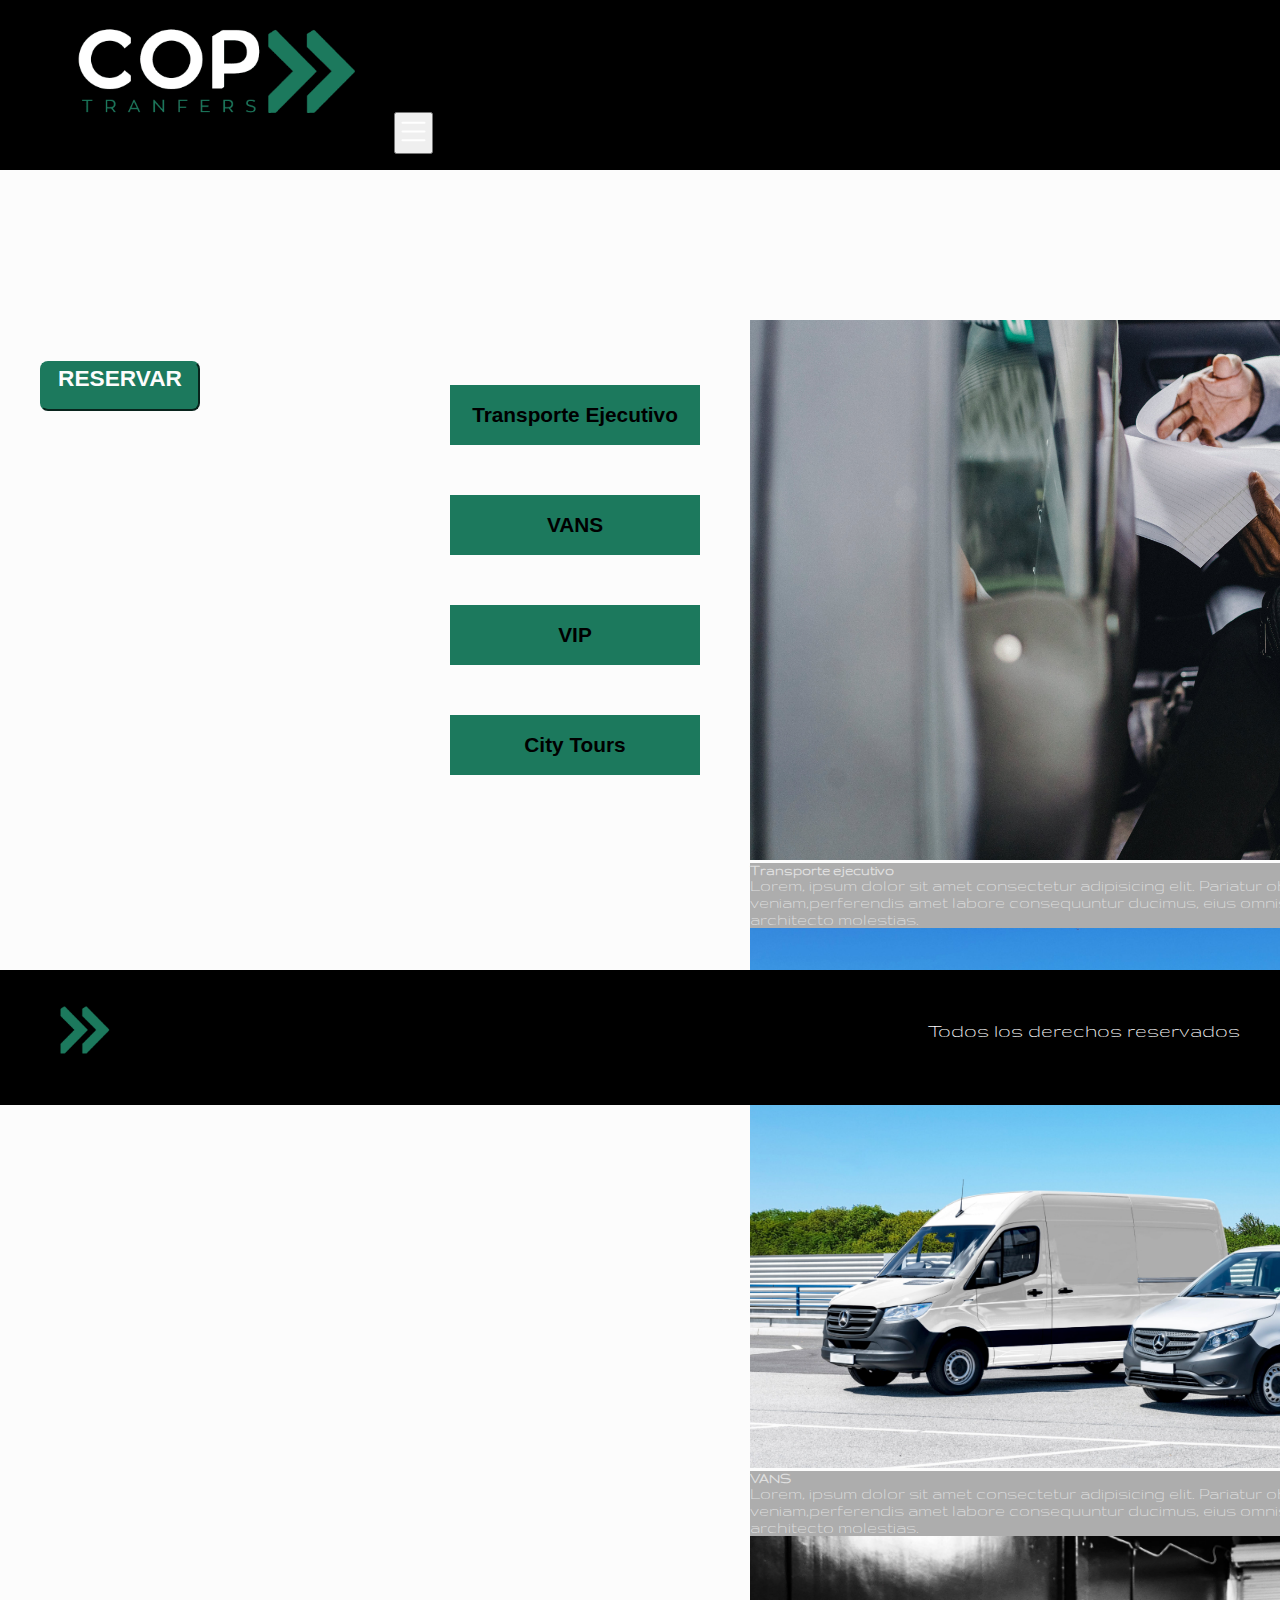
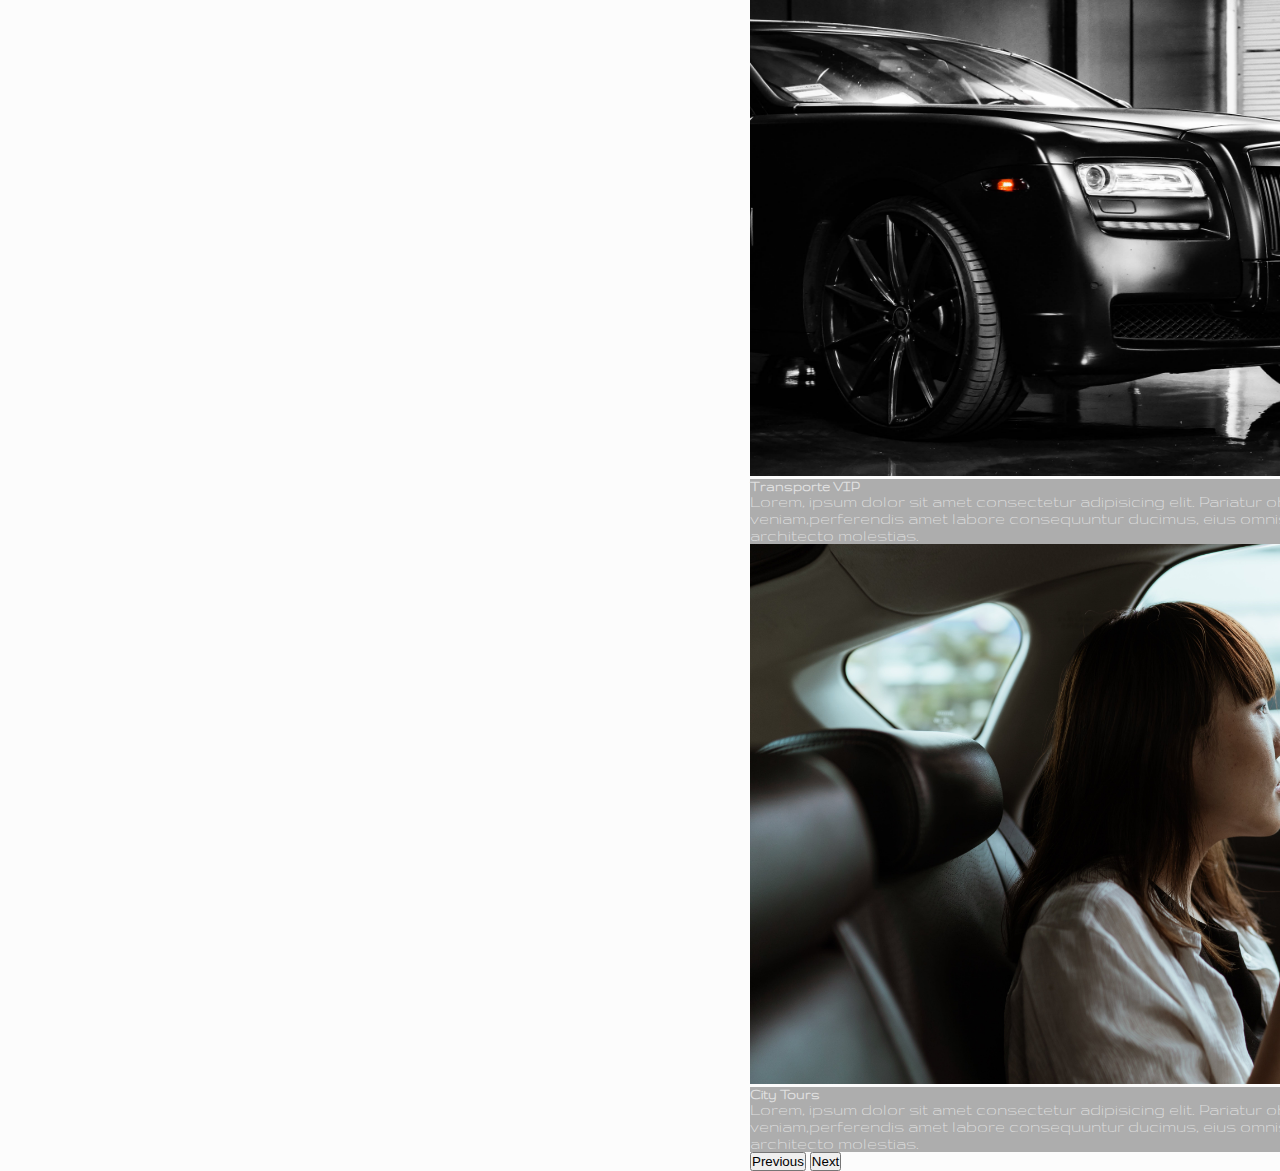
<file: html/servicios.html>
<!DOCTYPE html>
<html lang="es">

<head>
    <meta charset="UTF-8">
    <meta name="viewport" content="width=device-width, initial-scale=1.0">
    <meta name="description" content="COP Tranfers- conoce todos los servicios que ofrecemos. Tenemos atención personalizada.">
    <title>COP TRANFERS | SERVICIOS</title>
    <link rel="icon" href="multimedia/logoCortoFlaticon.png" type="image/x-icon">
    <link href="https://cdn.jsdelivr.net/npm/bootstrap@5.3.2/dist/css/bootstrap.min.css" rel="stylesheet"
        integrity="sha384-T3c6CoIi6uLrA9TneNEoa7RxnatzjcDSCmG1MXxSR1GAsXEV/Dwwykc2MPK8M2HN" crossorigin="anonymous">
    <link rel="stylesheet" href="../css/estilo.css">
    
</head>

<body>
    <header>
        <!-- NAVBAR BS -->
        <nav class="navbar navbar-expand-lg fixed">
            <div class="container-fluid">
                <a class="navbar-brand" href="../index.html"><img class="logoNav" src="../multimedia/logotipo.png" alt="Logo Principal"></a>
                <button class="navbar-toggler" type="button" data-bs-toggle="collapse" data-bs-target="#navbarNav" aria-controls="navbarNav" aria-expanded="false" aria-label="Toggle navigation">
                    <svg xmlns="http://www.w3.org/2000/svg" width="35" height="35" fill="white" class="bi bi-list" viewBox="0 0 16 16">
                        <path fill-rule="evenodd" d="M2.5 12a.5.5 0 0 1 .5-.5h10a.5.5 0 0 1 0 1H3a.5.5 0 0 1-.5-.5m0-4a.5.5 0 0 1 .5-.5h10a.5.5 0 0 1 0 1H3a.5.5 0 0 1-.5-.5m0-4a.5.5 0 0 1 .5-.5h10a.5.5 0 0 1 0 1H3a.5.5 0 0 1-.5-.5"/>
                      </svg>
                </button>
                <div class="collapse navbar-collapse barraNavegacion" id="navbarNav">
                    <ul class="navbar-nav">
                        <li><a href="../index.html">Inicio</a></li>
                        <li><a href="servicios.html">Servicios</a></li>
                        <li><a href="nuestraFlota.html">Nuestra Flota</a></li>
                        <li><a href="contacto.html">Contacto</a></li>
                        <li>
                            <div class="cajitaBotonitoReservarIndex">
                                <button class="botonitoReservarIndex"><a href="reserva.html">Reservar</a></button>
                            </div>
                        </li>
                        
                    </ul>
                </div>
            </div>
        </nav>
    </header>

    <main>
        <div class="mainServicios">
            <div class="container text-start">
                <div class="cols cols-rows-4">
                    <div class="col">
                        <button class="botonServicios" id="boton1">Transporte Ejecutivo</button>
                    </div>
                    <div class="col">
                        <button class="botonServicios" id="boton2">VANS</button>
                    </div>
                    <div class="col">
                        <button class="botonServicios" id="boton3">VIP</button>
                    </div>
                    <div class="col">
                        <button class="botonServicios" id="boton4">City Tours</button>
                    </div>
                </div>
            </div>

            <div id="carouselExampleIndicators" class="carousel slide">
                <!-- Contenido del carrusel aquí -->
                <!-- fotos del carrusel con texto incluido -->
                <div class="carousel-inner">

                    <div class="carousel-item active">
                        <img src="../multimedia/transporte-ejecutivo.jpg" class="d-block w-100" alt="transporte ejecutivo">
                        <div class="carousel-caption d-none d-md-block">
                            <h5>Transporte ejecutivo</h5>
                            <p>Lorem, ipsum dolor sit amet consectetur adipisicing elit. Pariatur obcaecati veniam,perferendis amet labore consequuntur ducimus, eius omnis a architecto molestias.</p>
                        </div>
                    </div>

                    <div class="carousel-item">
                        <img src="../multimedia/vans-servicios.jpg" class="d-block w-100" alt="VANS">
                        <div class="carousel-caption d-none d-md-block">
                            <h5>VANS</h5>
                            <p>Lorem, ipsum dolor sit amet consectetur adipisicing elit. Pariatur obcaecati veniam,perferendis amet labore consequuntur ducimus, eius omnis a architecto molestias.</p>
                        </div>
                    </div>
                
                    <div class="carousel-item">
                        <img src="../multimedia/transporte-vip.jpg" class="d-block w-100" alt="Transporte Vip">
                        <div class="carousel-caption d-none d-md-block">
                            <h5>Transporte VIP</h5>
                            <p>Lorem, ipsum dolor sit amet consectetur adipisicing elit. Pariatur obcaecati veniam,perferendis amet labore consequuntur ducimus, eius omnis a architecto molestias.</p>
                        </div>
                    </div>
                
    
                    <div class="carousel-item">
                        <img src="../multimedia/city-tour.jpg" class="d-block w-100" alt="City Tours">
                        <div class="carousel-caption d-none d-md-block">
                            <h5>City Tours</h5>
                            <p>Lorem, ipsum dolor sit amet consectetur adipisicing elit. Pariatur obcaecati veniam,perferendis amet labore consequuntur ducimus, eius omnis a architecto molestias.</p>
                        </div>
                    </div>
                </div> 
                <!-- flechas de siguiente y previo -->
                <button class="carousel-control-prev" type="button" data-bs-target="#carouselExampleIndicators" data-bs-slide="prev">
                    <span class="carousel-control-prev-icon" aria-hidden="true"></span>
                    <span class="visually-hidden">Previous</span>
                </button>
                <button class="carousel-control-next" type="button" data-bs-target="#carouselExampleIndicators" data-bs-slide="next">
                    <span class="carousel-control-next-icon" aria-hidden="true"></span>
                    <span class="visually-hidden">Next</span>
                </button>
            </div>
        </div>
    </main>
    <!-- PIE DE PAGINA -->
    <footer>
        <!-- DIV FLEX -->
        <div class="footerFlex">
            <!-- logo -->
            <div>
                <img src="../multimedia/logo-corto.png" alt="Logo chico">
            </div>

            <div class="footerFlex">
                <p>Todos los derechos reservados</p>
            </div>
        </div>
    </footer>
    <!-- FIN PAGINA SERVICIOS -->



    <!-- ------------------------------------------------------------------------------------------------------------------------ -->
    <script src="https://cdn.jsdelivr.net/npm/bootstrap@5.3.2/dist/js/bootstrap.bundle.min.js" integrity="sha384-C6RzsynM9kWDrMNeT87bh95OGNyZPhcTNXj1NW7RuBCsyN/o0jlpcV8Qyq46cDfL" crossorigin="anonymous"></script>

    <script>
        document.addEventListener('DOMContentLoaded', function () {
            var miCarrusel = new bootstrap.Carousel(document.getElementById('carouselExampleIndicators'));

            miCarrusel._element.addEventListener('slide.bs.carousel', function (event) {
                document.querySelectorAll('.botonServicios').forEach(function (boton) {
                    boton.classList.remove('boton-activo');
                });

                var indiceImagenActiva = event.to;
                document.getElementById('boton' + (indiceImagenActiva + 1)).classList.add('boton-activo');
            });
        });

    </script>

</body>

</html>
</file>
<file: css/estilo.css>
@charset "UTF-8";
@import url("https://fonts.googleapis.com/css2?family=Gruppo&display=swap");
* {
  margin: 0;
  padding: 0;
}

body {
  display: flex;
  flex-flow: column;
  background-color: #FCFCFC;
  margin: 0;
  font-family: "Gruppo", sans-serif;
  color: #dfdfdf;
}

header {
  background-color: black;
  margin-bottom: 0px;
  height: 170px;
  font-family: "Gruppo", sans-serif;
}

.logoNav {
  width: 350px;
  height: auto;
  padding: 20px 0;
  margin-left: 40px;
  cursor: pointer;
}

.barraNavegacion ul li {
  list-style: none;
  display: inline-block;
  position: relative;
  padding: 40px;
  margin-right: 30px;
}
.barraNavegacion ul li a {
  text-decoration: none;
  color: #FCFCFC;
  text-transform: uppercase;
  font-size: 1.7em;
  font-weight: bolder;
  padding: 20px 4px;
  display: block;
}
.barraNavegacion ul li a:hover {
  color: rgb(28, 121, 93);
}

.botonitoReservarIndex {
  background-color: #1c795d;
  border-color: #1c795d;
  border-radius: 8px;
  height: 50px;
  width: 160px;
  cursor: pointer;
  margin-top: 20px;
  position: relative;
}
.botonitoReservarIndex a {
  color: rgb(228, 228, 228);
  margin-top: -18px;
  text-decoration: none;
  color: #FCFCFC;
}
.botonitoReservarIndex:hover {
  background-color: black;
  border-color: #1c795d;
}

.cajaContenedoraBanner {
  width: auto;
  height: 765px;
  background-size: cover;
}

.cajaImagenBanner {
  margin: 0;
  position: relative;
  z-index: 1;
}

.imagenBanner {
  width: 100%;
  height: 100%;
}

.tituloSubtituloBanner {
  position: absolute;
  z-index: 2;
  left: 116vh;
  top: 300px;
  text-align: center;
  color: #FCFCFC;
  font-family: "Gruppo", sans-serif;
  text-transform: uppercase;
}

.textoBanner h2 {
  margin-bottom: 80px;
  font-weight: bold;
  font-size: 4.5vh;
  padding: 5px;
}

.subtituloBanner {
  font-size: 3.3vh;
}

.bannerEmpresaSection {
  color: #1c795d;
  font-family: "Gruppo", sans-serif;
  text-align: center;
  font-weight: bold;
  width: 100%;
  height: 385px;
}

.bannerEmpresa {
  margin-top: 35px;
}
.bannerEmpresa h2 {
  font-size: 5em;
}
.bannerEmpresa p {
  font-size: 2em;
}

.botonitoEmpresaIndex {
  margin-top: 20px;
  background-color: #1c795d;
  border-color: #1c795d;
  border-radius: 5px;
  width: 340px;
  height: 50px;
  color: #FCFCFC;
}
.botonitoEmpresaIndex a {
  text-decoration: none;
  color: #dfdfdf;
  font-family: "Gruppo", sans-serif;
  font-size: 1.5em;
}
.botonitoEmpresaIndex:hover {
  border-color: none;
  border-radius: 12px;
  height: 55px;
  width: 345px;
  font-weight: bold;
}

.divSpanSeccionTres {
  background-color: #1c795d;
  text-align: center;
  font-size: 1.25em;
  color: #FCFCFC;
  font-family: "Gruppo", sans-serif;
  width: 100%;
  height: 250px;
}

.spanIndex {
  padding-top: 20px;
  display: inline-block;
  font-size: 1.3em;
  text-transform: uppercase;
  font-weight: bold;
}

.separador {
  color: #9e9e9e;
  font-weight: bold;
}

.spanSeccionTresContenido p {
  margin-top: 30px;
  margin-bottom: 30px;
  padding-bottom: 20px;
}

.servicioGrid {
  display: grid;
  place-content: center;
}

.serviciosMain {
  text-align: center;
  height: 850px;
  font-family: "Gruppo", sans-serif;
  color: #FCFCFC;
}
.serviciosMain div {
  padding-top: 30px;
}
.serviciosMain div h3 {
  font-size: 2em;
  color: #1c795d;
  text-transform: uppercase;
  font-weight: bold;
}

.serviciosMainGrid {
  display: grid;
  place-items: center;
  grid-template-columns: 1fr 1fr;
  grid-template-areas: "bloqueUno bloqueDos";
  padding: 30px;
}

.contenedorServicios {
  padding: 30px;
  display: grid;
  place-items: center;
}
.contenedorServicios img {
  width: 80%;
  height: 620px;
}
.contenedorServicios ul {
  font-size: 1.2em;
  height: 600px;
  list-style-type: lower-roman;
}
.contenedorServicios ul li {
  background-color: rgba(28, 121, 93, 0.781);
  width: 386px;
  height: 200px;
  margin: 4px;
}

.mainContacto {
  font-family: "Gruppo", sans-serif;
  font-size: 1em;
  margin-bottom: 50px;
}

.tituloContacto {
  text-align: center;
  margin-top: 30px;
}

.formularioContacto {
  text-align: center;
  margin-top: 60px;
  font-size: 2em;
}

.cuadroTexto {
  width: 300px;
  height: 25px;
}

.informacion {
  margin-top: 50px;
  margin-bottom: 30PX;
}

.informacion div {
  padding: 7px;
}

.botonContacto {
  width: 150px;
  height: 30px;
  font-size: 0.6em;
}

#country {
  text-align: center;
  font-size: 0.7em;
}

.mainFlota {
  font-family: "Gruppo", sans-serif;
}

.titutloFlota {
  margin-top: 80px;
  font-size: 2.3em;
  font-weight: bold;
  text-align: center;
}

/* FLOTA UNO */
.contenedorFlota {
  margin-top: 150px;
  margin-left: 250px;
  margin-bottom: 90px;
  background-color: rgba(28, 121, 93, 0.63);
  width: 1400px;
  height: 500px;
  color: #FCFCFC;
}

.contenedorFlotaUno {
  display: flex;
  justify-content: space-evenly;
  align-items: center;
  text-align: center;
  padding-top: 40px;
}
.contenedorFlotaUno div img {
  margin-top: -20px;
  width: 580px;
  height: 350px;
}
.contenedorFlotaUno div h4 {
  font-size: 2em;
  padding: 30px;
}
.contenedorFlotaUno div p {
  font-size: 1.4em;
  padding: 20px;
}
.contenedorFlotaUno div h5 {
  font-size: 1.5em;
  padding: 20px;
}

.contenedorFlotaIconoUno {
  display: flex;
  flex-wrap: wrap;
}
.contenedorFlotaIconoUno div {
  display: flex;
  justify-content: space-evenly;
  padding: 20px;
}

.botonFlotaReserva {
  background-color: rgba(0, 0, 0, 0.459);
  border-color: rgba(0, 0, 0, 0.459);
  width: 130px;
  height: 50px;
  border-radius: 10px;
}
.botonFlotaReserva a {
  text-decoration: none;
  color: #FCFCFC;
  font-size: 1.6em;
}

/* FLOTA DOS */
.contenedorFlotaDos {
  display: flex;
  justify-content: space-evenly;
  align-items: center;
  text-align: center;
  padding-top: 40px;
}
.contenedorFlotaDos div img {
  margin-top: -20px;
  width: 580px;
  height: 350px;
}
.contenedorFlotaDos div h4 {
  font-size: 2em;
  padding: 30px;
}
.contenedorFlotaDos div p {
  font-size: 1.4em;
  padding: 20px;
}
.contenedorFlotaDos div h5 {
  font-size: 1.5em;
  padding: 20px;
}

.contenedorFlotaIconoDos {
  display: flex;
  flex-wrap: wrap;
  margin-left: 45px;
}
.contenedorFlotaIconoDos div {
  display: flex;
  justify-content: space-evenly;
  padding: 20px;
  margin-left: 30px;
}

/* FLOTA TRES */
.contenedorFlotaTres {
  display: flex;
  justify-content: space-evenly;
  align-items: center;
  text-align: center;
  padding-top: 40px;
}
.contenedorFlotaTres div img {
  margin-top: -20px;
  margin-left: 35px;
  width: 580px;
  height: 350px;
}
.contenedorFlotaTres div h4 {
  font-size: 2em;
  padding: 15px;
}
.contenedorFlotaTres div p {
  font-size: 1.4em;
  padding: 20px;
}
.contenedorFlotaTres div h5 {
  font-size: 1.5em;
  padding: 20px;
}

.contenedorFlotaIconoTres {
  display: flex;
  flex-wrap: wrap;
  margin-left: 45px;
}
.contenedorFlotaIconoTres div {
  display: flex;
  justify-content: space-evenly;
  padding: 20px;
  margin-left: 50px;
}

/* FLOTA CUATRO */
.contenedorFlotaCuatro {
  display: flex;
  justify-content: space-evenly;
  align-items: center;
  text-align: center;
  padding-top: 40px;
}
.contenedorFlotaCuatro div img {
  margin-top: -20px;
  width: 580px;
  height: 350px;
}
.contenedorFlotaCuatro div h4 {
  font-size: 2em;
  padding: 30px;
}
.contenedorFlotaCuatro div p {
  font-size: 1.4em;
  padding: 20px;
}
.contenedorFlotaCuatro div h5 {
  font-size: 1.5em;
  padding: 20px;
}

.contenedorFlotaIconoCuatro {
  display: flex;
  flex-wrap: wrap;
  margin-left: 45px;
}
.contenedorFlotaIconoCuatro div {
  display: flex;
  justify-content: space-evenly;
  padding: 20px;
}

.cols {
  margin-top: 215px;
  margin-left: 400px;
}

.col {
  width: 250px;
  height: 60px;
  text-align: center;
  margin: 50px;
}

.botonServicios {
  width: 100%;
  height: 100%;
  border-style: solid;
  border-color: #1c795d;
  background-color: #1c795d;
  font-weight: bold;
  font-size: 1.3em;
}

.mainServicios {
  display: grid;
  grid-template-columns: 1fr 1fr;
  grid-template-areas: "bloques carrusel";
  margin: 0;
  font-family: "Gruppo", sans-serif;
  height: 800px;
}

.container {
  grid-area: bloques;
}

#carouselExampleIndicators {
  grid-area: carrusel;
  height: 300px;
  width: 600px;
  margin-top: 150px;
}

.boton-activo {
  background-color: rgba(28, 121, 93, 0.336);
  font-size: 1.5em;
}

.carousel-caption {
  background-color: rgba(0, 0, 0, 0.315);
  font-size: 1.1em;
}

.carousel-item img {
  height: 540px;
  width: 800px;
}

footer {
  background-color: black;
  height: 120px;
  padding-left: 40px;
  padding-right: 40px;
  padding-top: 15px;
  font-family: "Gruppo", sans-serif;
}

.footerFlex {
  display: flex;
  justify-content: space-between;
}
.footerFlex img {
  height: 90px;
  display: grid;
  place-content: center;
}
.footerFlex p {
  display: grid;
  place-content: center;
  font-size: 1.3em;
  color: #FCFCFC;
}

/* media queries */
@media (min-width: 576px) and (max-width: 768px) {
  /* barra navegacion */
  header {
    background-color: black;
    margin-bottom: 0px;
    font-family: "Gruppo", sans-serif;
  }
  .logoNav {
    width: 250px;
    cursor: pointer;
    margin-top: 20px;
  }
  .navbar {
    z-index: 3;
    background-color: black;
    width: 100%;
  }
  .navbar-nav li {
    margin-top: -50px;
  }
  .navbar-toggler {
    margin-right: 50px;
  }
  .barraNavegacion {
    font-size: 0.7em;
    display: grid;
    place-content: end;
    margin-top: -20px;
    text-align: end;
  }
  .botonitoReservarIndex a {
    margin-top: -15px;
    text-align: center;
  }
  /* banner 1 */
  .cajaContenedoraBanner {
    height: 500px;
    background-size: cover;
  }
  .cajaImagenBanner {
    margin: 0;
    position: relative;
    z-index: 1;
  }
  .imagenBanner {
    width: 100%;
    height: 500px;
  }
  .tituloSubtituloBanner {
    position: relative;
    z-index: 2;
    top: -80%;
    left: 25%;
    text-align: center;
    color: #FCFCFC;
    font-family: "Gruppo", sans-serif;
    text-transform: uppercase;
  }
  .textoBanner h2 {
    margin-bottom: 80px;
    font-weight: bold;
    font-size: 1em;
  }
  .subtituloBanner {
    font-size: 0.8em;
  }
  .bannerEmpresaSection {
    color: #1c795d;
    font-family: "Gruppo", sans-serif;
    text-align: center;
    height: 300px;
    font-weight: bold;
  }
  .bannerEmpresa h2 {
    margin-top: 20px;
    margin-bottom: 20px;
    font-size: 3em;
  }
  .bannerEmpresa p {
    font-size: 1.2em;
    margin-top: 20px;
  }
  .botonitoEmpresaIndex {
    margin-top: 15px;
    background-color: #1c795d;
    border-color: #1c795d;
    border-radius: 5px;
    width: 220px;
    height: 50px;
  }
  .botonitoEmpresaIndex a {
    text-decoration: none;
    color: #FCFCFC;
    font-family: "Gruppo", sans-serif;
    font-size: 1em;
    font-weight: bold;
  }
  .divSpanSeccionTres {
    background-color: #1c795d;
    text-align: center;
    font-size: 0.8em;
    margin-top: 30px;
    color: #FCFCFC;
  }
  .spanIndex {
    padding: 20px;
    display: inline-block;
    font-size: 1.5em;
    font-family: "Gruppo", sans-serif;
  }
  .separador {
    color: rgb(158, 158, 158);
    font-weight: bold;
  }
  .spanSeccionTresContenido p {
    margin-top: 20px;
    margin-bottom: 30px;
    padding-bottom: 20px;
    font-family: "Gruppo", sans-serif;
    font-size: 1.2em;
  }
  /* grid */
  .servicioGrid {
    display: grid;
    place-content: center;
  }
  .serviciosMain {
    text-align: center;
    height: 1200px;
    font-family: "Gruppo", sans-serif;
    color: #FCFCFC;
  }
  .serviciosMain div h3 {
    font-size: 2em;
    color: #1c795d;
    text-transform: uppercase;
    font-weight: bold;
  }
  .serviciosMainGrid {
    display: grid;
    place-items: center;
    grid-template-rows: 1fr 1fr;
    grid-template-columns: 1fr;
    grid-template-areas: "bloqueUno" "bloqueDos";
  }
  .contenedorServicios {
    display: grid;
    place-items: center;
    height: 500px;
    width: 100%;
  }
  .contenedorServicios img {
    grid-area: "bloqueDos";
    width: 100%;
    height: 100%;
  }
  .contenedorServicios ul {
    grid-area: "bloqueUno";
    font-size: 1.2em;
    height: 600px;
    list-style-type: lower-roman;
  }
  .contenedorServicios ul li {
    background-color: rgba(28, 121, 93, 0.781);
    width: 386px;
    height: 200px;
    margin: 4px;
  }
  .esconder {
    display: none;
  }
  /* pie de pagina */
  footer {
    display: flex;
    background-color: black;
    justify-content: space-between;
    font-family: "Gruppo", sans-serif;
  }
  .footerFlex {
    display: flex;
  }
  .footerFlex img {
    margin-right: 70px;
  }
  .footerFlex p {
    color: #FCFCFC;
    margin-left: 70px;
  }
  /* SERVICIOS */
  .cols {
    margin-top: 65px;
    display: flex;
    margin-left: 10px;
  }
  .col {
    justify-content: space-evenly;
    width: 350px;
    height: 50px;
    text-align: center;
    margin: 5px;
    display: block;
  }
  .botonServicios {
    width: 100%;
    height: 100%;
    border-style: solid;
    border-color: #1c795d;
    background-color: #1c795d;
    font-weight: bold;
    font-size: 0.8em;
    color: #FCFCFC;
  }
  .mainServicios {
    display: grid;
    grid-template-columns: 1fr;
    grid-template-rows: 1fr 1fr;
    grid-template-areas: "bloques" "carrusel";
    font-family: "Gruppo", sans-serif;
    height: 800px;
  }
  .container {
    grid-area: "bloques";
  }
  #carouselExampleIndicators {
    grid-area: "carrusel";
    height: 300px;
    width: 100%;
    margin-top: -230px;
  }
  /* Clase para el botón activo */
  .boton-activo {
    background-color: rgba(28, 121, 93, 0.336);
    font-size: 1em;
  }
  .carousel-caption {
    background-color: rgba(0, 0, 0, 0.315);
    font-size: 1.1em;
  }
  .carousel-item img {
    height: 540px;
    width: 800px;
  }
  .carousel-caption h5 {
    display: none;
  }
  .carousel-caption p {
    display: none;
  }
  /* flota */
  .titutloFlota {
    font-size: 1.7em;
    text-align: center;
  }
  .contenedorFlota {
    background-color: rgba(28, 121, 93, 0.63);
    color: #FCFCFC;
    width: 70%;
    height: 600px;
    margin-left: 15%;
  }
  .mediaQuerie {
    display: grid;
    place-content: center;
    place-items: center;
    text-align: center;
    padding-top: 40px;
  }
  .mediaQuerie div img {
    margin-top: -20px;
    width: 380px;
    height: 220px;
  }
  .mediaQuerie div h4 {
    font-size: 1.6em;
    padding: 10px;
  }
  .mediaQuerie div p {
    font-size: 1.2em;
    padding: 10px;
  }
  .contenedorMediaQuerieIcono {
    display: flex;
    place-content: center;
    justify-content: space-evenly;
    margin: -10px;
  }
  .mediaQuerieIconos {
    font-size: 0.7em;
    place-items: center;
    padding: 0;
  }
  .iconoFlota {
    width: 20px;
    height: 20px;
  }
  .botonFlotaReserva {
    background-color: rgba(0, 0, 0, 0.459);
    border-color: rgba(0, 0, 0, 0.459);
    width: 110px;
    height: 40px;
    border-radius: 10px;
  }
  .botonFlotaReserva a {
    text-decoration: none;
    color: #FCFCFC;
    font-size: 1.3em;
  }
}
/* tablet */
@media (min-width: 769px) and (max-width: 992px) {
  /* barra navegacion */
  header {
    background-color: black;
    margin-bottom: 0px;
    font-family: "Gruppo", sans-serif;
  }
  .logoNav {
    width: 320px;
    cursor: pointer;
    margin-top: 20px;
  }
  .navbar {
    z-index: 3;
    background-color: black;
    width: 100%;
  }
  .navbar-nav li {
    margin-top: -50px;
  }
  .navbar-toggler {
    margin-right: 50px;
  }
  .barraNavegacion {
    font-size: 0.8em;
    display: grid;
    place-content: end;
    margin-top: -20px;
    text-align: end;
  }
  .botonitoReservarIndex a {
    margin-top: -15px;
    text-align: center;
  }
  /* banner 1 */
  .cajaContenedoraBanner {
    height: 500px;
    background-size: cover;
  }
  .cajaImagenBanner {
    margin: 0;
    position: relative;
    z-index: 1;
  }
  .imagenBanner {
    width: 100%;
    height: 500px;
  }
  .tituloSubtituloBanner {
    position: relative;
    z-index: 2;
    top: -85%;
    left: 27%;
    text-align: center;
    color: #FCFCFC;
    font-family: "Gruppo", sans-serif;
    text-transform: uppercase;
  }
  .textoBanner h2 {
    margin-bottom: 80px;
    font-weight: bold;
    font-size: 1.5em;
  }
  .subtituloBanner {
    font-size: 1.1em;
  }
  .bannerEmpresaSection {
    color: #1c795d;
    font-family: "Gruppo", sans-serif;
    text-align: center;
    height: 300px;
    font-weight: bold;
  }
  .bannerEmpresa h2 {
    margin-top: 20px;
    margin-bottom: 20px;
    font-size: 4em;
  }
  .bannerEmpresa p {
    font-size: 1.5em;
    margin-top: 20px;
  }
  .botonitoEmpresaIndex {
    margin-top: 15px;
    background-color: #1c795d;
    border-color: #1c795d;
    border-radius: 5px;
    width: 220px;
    height: 50px;
  }
  .botonitoEmpresaIndex a {
    text-decoration: none;
    color: #FCFCFC;
    font-family: "Gruppo", sans-serif;
    font-size: 1em;
    font-weight: bold;
  }
  .divSpanSeccionTres {
    background-color: #1c795d;
    text-align: center;
    font-size: 1em;
    margin-top: 30px;
    color: #FCFCFC;
    height: 300px;
  }
  .spanIndex {
    padding: 20px;
    display: inline-block;
    font-size: 1.6em;
    font-family: "Gruppo", sans-serif;
  }
  .separador {
    color: rgb(158, 158, 158);
    font-weight: bold;
  }
  .spanSeccionTresContenido p {
    margin-top: 20px;
    margin-bottom: 30px;
    padding-bottom: 20px;
    font-family: "Gruppo", sans-serif;
    font-size: 1.4em;
  }
  /* grid */
  .servicioGrid {
    display: grid;
    place-content: center;
  }
  .serviciosMain {
    text-align: center;
    height: 1200px;
    font-family: "Gruppo", sans-serif;
    color: #FCFCFC;
  }
  .serviciosMain div h3 {
    font-size: 2em;
    color: #1c795d;
    text-transform: uppercase;
    font-weight: bold;
  }
  .serviciosMainGrid {
    display: grid;
    place-items: center;
    grid-template-rows: 1fr 1fr;
    grid-template-columns: 1fr;
    grid-template-areas: "bloqueUno" "bloqueDos";
  }
  .contenedorServicios {
    display: grid;
    place-items: center;
    height: 300px;
    width: 100%;
  }
  .contenedorServicios img {
    grid-area: "bloqueDos";
    width: 100%;
    height: 100%;
  }
  .contenedorServicios ul {
    grid-area: "bloqueUno";
    font-size: 1.2em;
    height: 300px;
    list-style-type: lower-roman;
  }
  .contenedorServicios ul li {
    background-color: rgba(28, 121, 93, 0.781);
    width: 340px;
    height: 200px;
  }
  .gridMedia {
    display: grid;
    place-items: center;
    grid-template-columns: 1fr 1fr;
    grid-template-rows: 1fr;
    grid-template-areas: "bloqueUnoLi bloqueDosLi";
  }
  .gridMediaLiUno {
    grid-area: "bloqueUnoLi";
  }
  .gridMediaLiDos {
    grid-area: "bloqueDosLi";
  }
  .esconder {
    display: none;
  }
  /* pie de pagina */
  footer {
    display: flex;
    background-color: black;
    justify-content: space-between;
    font-family: "Gruppo", sans-serif;
  }
  .footerFlex {
    display: flex;
  }
  .footerFlex img {
    margin-right: 70px;
  }
  .footerFlex p {
    color: #FCFCFC;
    margin-left: 70px;
  }
  /* SERVICIOS */
  .cols {
    margin-top: 65px;
    display: flex;
    margin-left: 10px;
  }
  .col {
    justify-content: space-evenly;
    width: 360px;
    height: 50px;
    text-align: center;
    margin: 5px;
    display: block;
  }
  .botonServicios {
    width: 100%;
    height: 100%;
    border-style: solid;
    border-color: #1c795d;
    background-color: #1c795d;
    font-weight: bold;
    font-size: 1em;
    color: #FCFCFC;
  }
  .mainServicios {
    display: grid;
    grid-template-columns: 1fr;
    grid-template-rows: 1fr 1fr;
    grid-template-areas: "bloques" "carrusel";
    font-family: "Gruppo", sans-serif;
    height: 800px;
  }
  .container {
    grid-area: "bloques";
  }
  #carouselExampleIndicators {
    grid-area: "carrusel";
    height: 300px;
    width: 100%;
    margin-top: -230px;
  }
  /* Clase para el botón activo */
  .boton-activo {
    background-color: rgba(28, 121, 93, 0.336);
    font-size: 1em;
  }
  .carousel-caption {
    background-color: rgba(0, 0, 0, 0.315);
    font-size: 1.1em;
  }
  .carousel-item img {
    height: 540px;
    width: 800px;
  }
  /* flota */
  .titutloFlota {
    font-size: 1.8em;
    text-align: center;
  }
  .contenedorFlota {
    background-color: rgba(28, 121, 93, 0.63);
    color: #FCFCFC;
    width: 70%;
    height: 630px;
    margin-left: 15%;
  }
  .mediaQuerie {
    display: grid;
    place-content: center;
    place-items: center;
    text-align: center;
    padding-top: 40px;
  }
  .mediaQuerie div img {
    margin-top: -20px;
    width: 380px;
    height: 220px;
  }
  .mediaQuerie div h4 {
    font-size: 1.8em;
    padding: 10px;
  }
  .mediaQuerie div p {
    font-size: 1.3em;
    padding: 10px;
  }
  .contenedorMediaQuerieIcono {
    display: flex;
    place-content: center;
    justify-content: space-evenly;
    margin: -20px;
  }
  .mediaQuerieIconos {
    font-size: 0.8em;
    place-items: center;
    padding: 0;
  }
  .iconoFlota {
    width: 25px;
    height: 25px;
  }
  .botonFlotaReserva {
    background-color: rgba(0, 0, 0, 0.459);
    border-color: rgba(0, 0, 0, 0.459);
    width: 110px;
    height: 40px;
    border-radius: 10px;
  }
  .botonFlotaReserva a {
    text-decoration: none;
    color: #FCFCFC;
    font-size: 1.3em;
  }
}

/*# sourceMappingURL=estilo.css.map */
</file>
